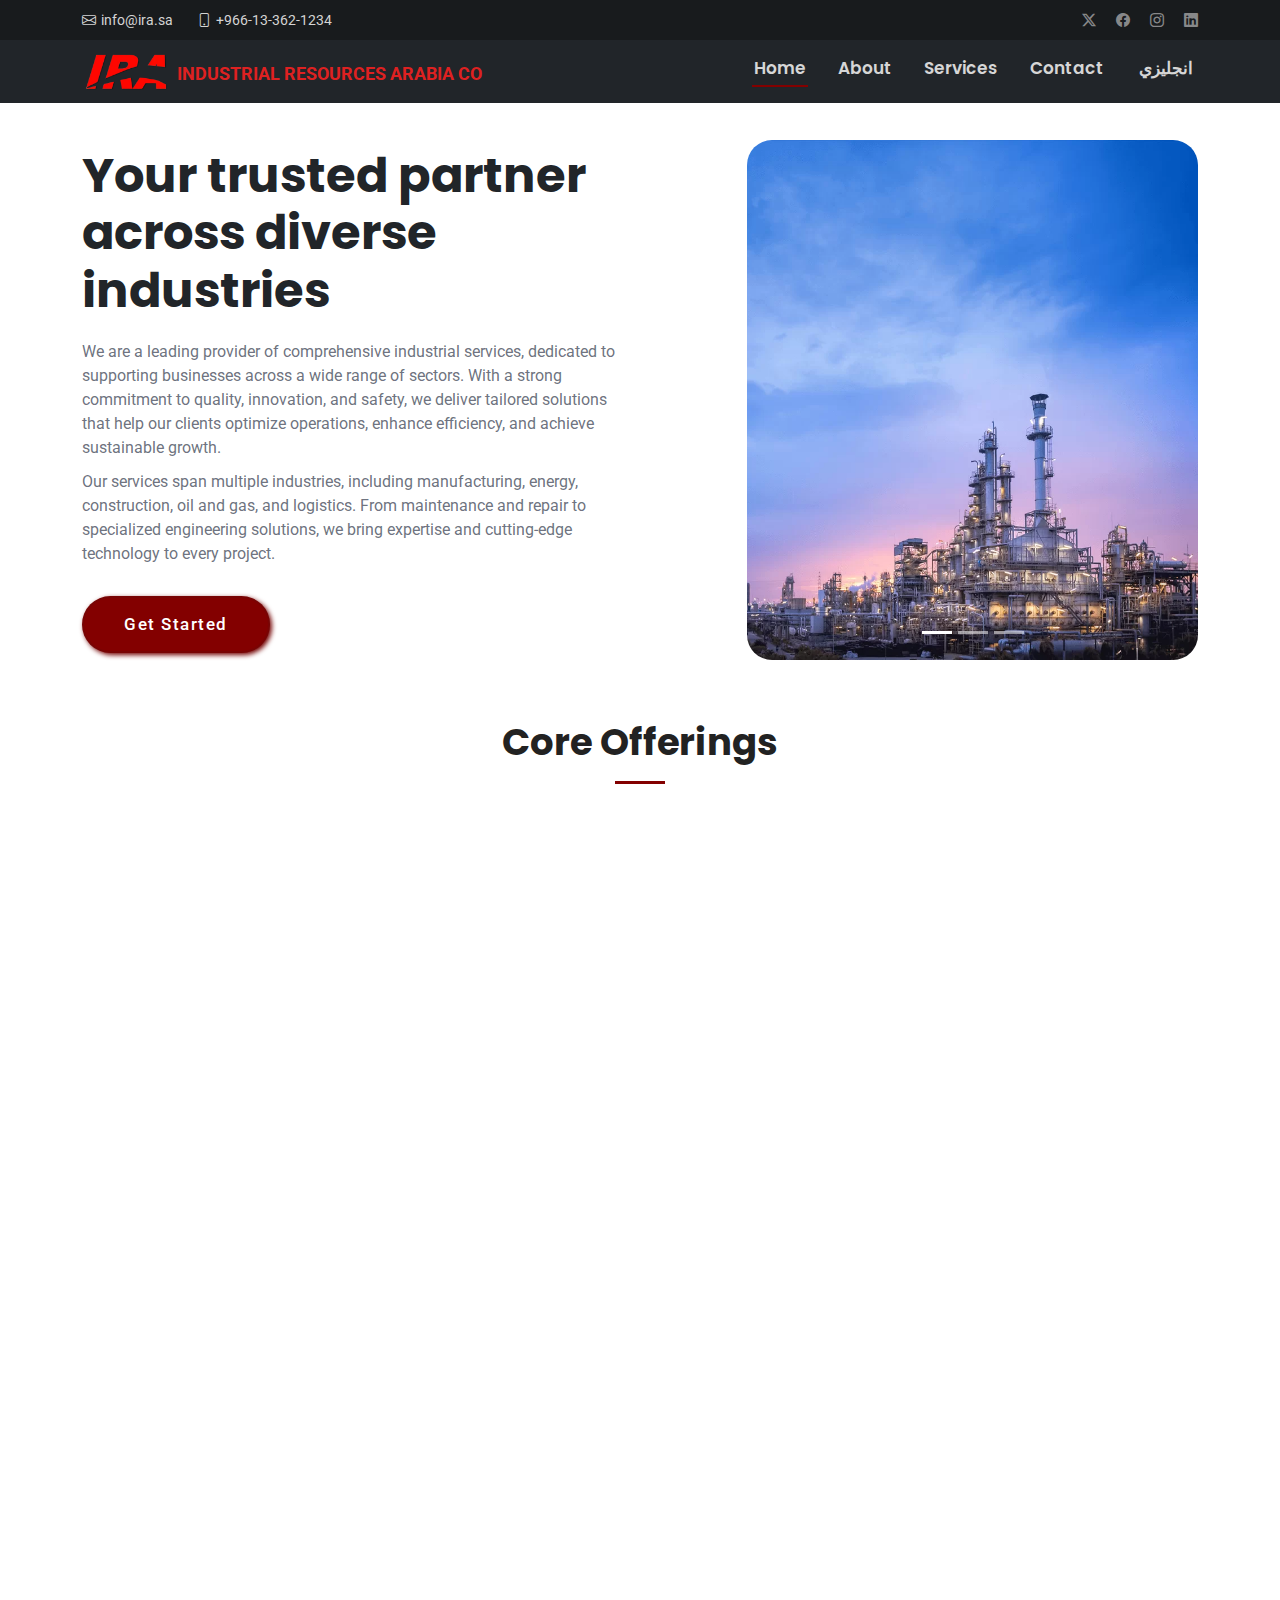
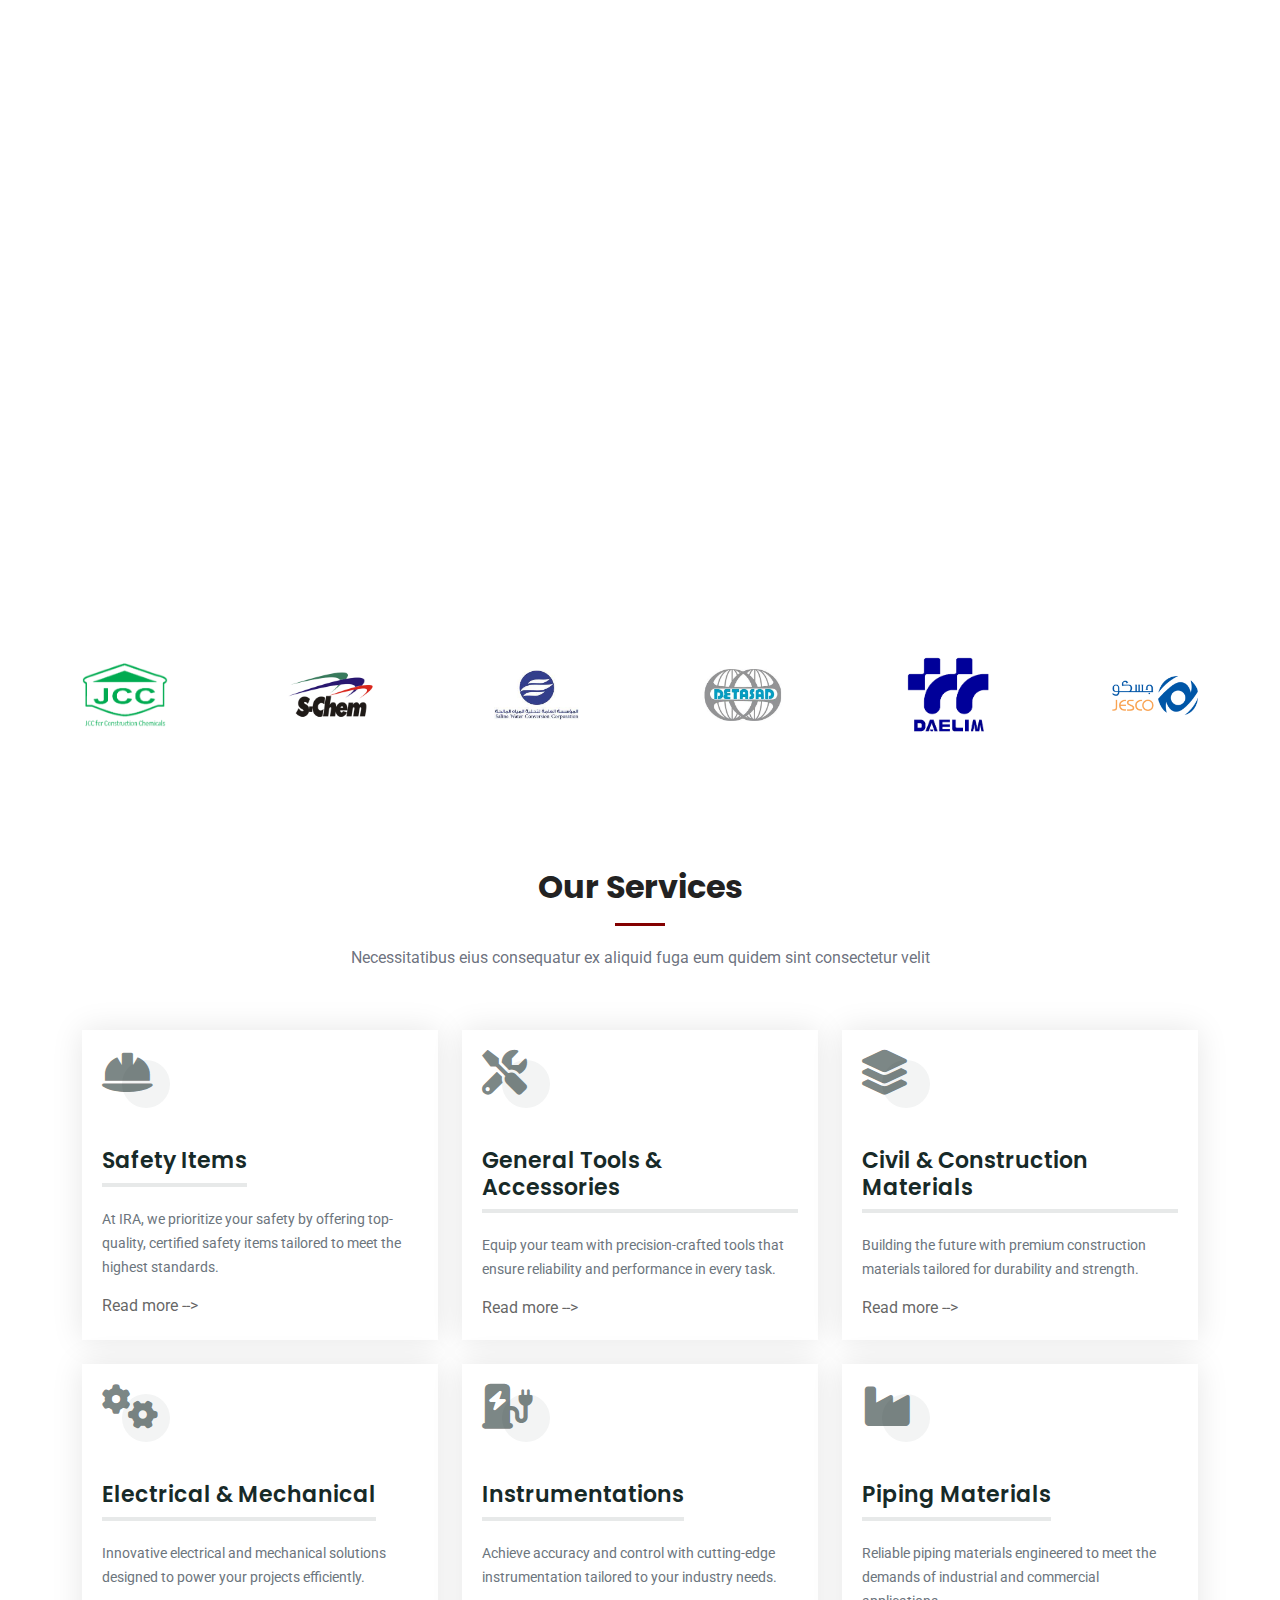
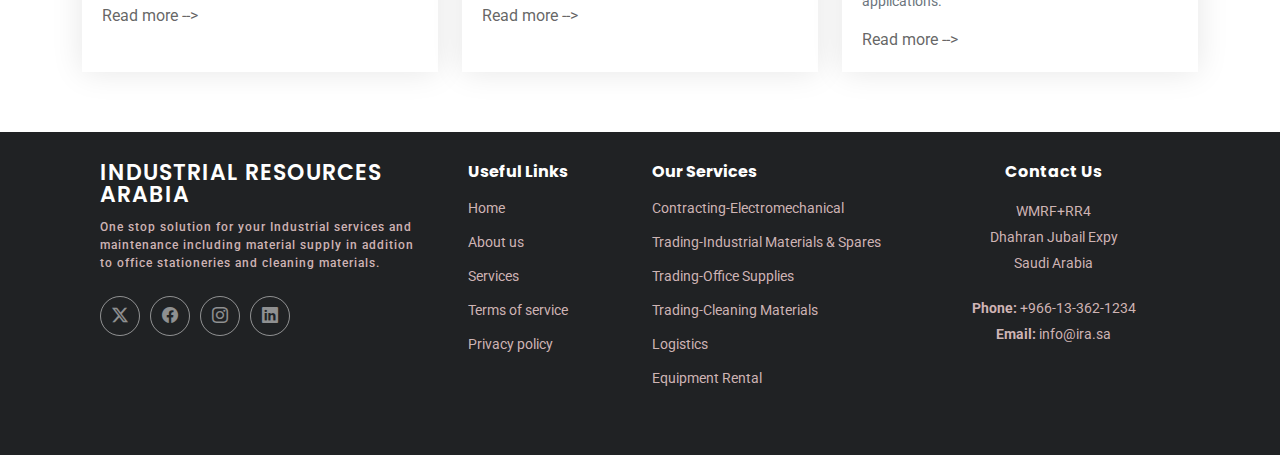
<file: index.html>
<!DOCTYPE html>
<html lang="en">

<head>
  <meta charset="utf-8">
  <meta content="width=device-width, initial-scale=1.0" name="viewport">
  <title data-key="full_name">INDUSTRIAL RESOURCES ARABIA</title>
  <meta name="description" content="">
  <meta name="keywords" content="">

  <!-- Favicons -->
  <link href="assets/img/logo-IRA.png" rel="icon">
  <link href="assets/img/apple-touch-icon.png" rel="apple-touch-icon">

  <!-- Fonts -->
  <link href="https://fonts.googleapis.com" rel="preconnect">
  <link href="https://fonts.gstatic.com" rel="preconnect" crossorigin>
  <link
    href="https://fonts.googleapis.com/css2?family=Roboto:ital,wght@0,100;0,300;0,400;0,500;0,700;0,900;1,100;1,300;1,400;1,500;1,700;1,900&family=Montserrat:ital,wght@0,100;0,200;0,300;0,400;0,500;0,600;0,700;0,800;0,900;1,100;1,200;1,300;1,400;1,500;1,600;1,700;1,800;1,900&family=Poppins:ital,wght@0,100;0,200;0,300;0,400;0,500;0,600;0,700;0,800;0,900;1,100;1,200;1,300;1,400;1,500;1,600;1,700;1,800;1,900&display=swap"
    rel="stylesheet">

  <link rel="stylesheet" href="https://cdnjs.cloudflare.com/ajax/libs/font-awesome/6.0.0-beta3/css/all.min.css">
  <!-- Vendor CSS Files -->
  <link href="assets/vendor/bootstrap/css/bootstrap.min.css" rel="stylesheet">
  <link href="assets/vendor/bootstrap-icons/bootstrap-icons.css" rel="stylesheet">
  <link href="assets/vendor/aos/aos.css" rel="stylesheet">
  <link href="assets/vendor/glightbox/css/glightbox.min.css" rel="stylesheet">
  <link href="assets/vendor/swiper/swiper-bundle.min.css" rel="stylesheet">

  <!-- Main CSS File -->
  <link href="assets/css/main.css" rel="stylesheet">
  <link href="assets/css/style.css" rel="stylesheet">
</head>

<body class="index-page">

  <header id="header" class="header fixed-top">

    <div class="topbar d-flex align-items-center">
      <div class="container d-flex justify-content-center justify-content-md-between">
        <div class="contact-info d-flex align-items-center">
          <i class="bi bi-envelope d-flex align-items-center">
            <a href="mailto:info@ira.sa" style="text-decoration: none; color: inherit;">
              info@ira.sa
            </a>
          </i>
          <i class="bi bi-phone d-flex align-items-center ms-4"><span>+966-13-362-1234</span></i>
        </div>
        <div class="social-links d-none d-md-flex align-items-center">
          <a href="#" class="twitter"><i class="bi bi-twitter-x"></i></a>
          <a href="#" class="facebook"><i class="bi bi-facebook"></i></a>
          <a href="#" class="instagram"><i class="bi bi-instagram"></i></a>
          <a href="#" class="linkedin"><i class="bi bi-linkedin"></i></a>
        </div>
      </div>
    </div>
    <!-- End Top Bar -->

    <div class="branding d-flex align-items-cente">

      <div class="container position-relative d-flex align-items-center justify-content-between rotat"
        style="padding-bottom: 6px;">
        <a href="index.html" class="logo d-flex align-items-center rotat">
          <img src="assets/img/logo-IRA.png" alt="">
          <SPan data-key="full_name">
            INDUSTRIAL RESOURCES ARABIA CO. LTD
          </SPan>
        </a>

        <nav id="navmenu" class="navmenu">
          <ul class="rotat">
            <li><a href="#hero" class="active" data-key="Home">Home<br></a></li>
            <li><a href="about.html" data-key="about">About</a></li>
            <li><a href="service-details.html" data-key="Services">Services</a></li>
            <li><a href="contact.html" data-key="contact">Contact</a></li>
            <li class="nav-item">
              <select id="languageSelector" class="form-control">
                <option value="en" data-key="en">EN</option>
                <option value="ar" data-key="ar">AR</option>
              </select>
            </li>
          </ul>
          <i class="mobile-nav-toggle d-xl-none bi bi-list"></i>
        </nav>

      </div>

    </div>

  </header>

  <main class="main main-home">

    <!-- Hero Section -->

    <section id="hero" class="hero section accent-background">

      <div class="container position-relative" data-aos="fade-up" data-aos-delay="100">
        <div class="row gy-5 justify-content-between rotat">
          <div class="col-lg-6 order-1 order-lg-1 d-flex flex-column justify-content-center">
            <h2><span data-key="hero_text1"></span></h2>
            <p class="paragraph" style="margin-bottom: 10px;" data-key="hero_text2"></p>
            <p class="paragraph" data-key="hero_text3"></p>
            <div class="d-flex">
              <a href="service-details.html" class="btn-get-started" data-key="hero_bott"></a>
            </div>
          </div>
          <div class="col-lg-5 order-2 order-lg-2">
            <div id="carouselExampleIndicators" class="carousel slide" data-bs-ride="carousel">
              <div class="carousel-indicators">
                <button type="button" data-bs-target="#carouselExampleIndicators" data-bs-slide-to="0" class="active"
                  aria-current="true" aria-label="Slide 1"></button>
                <button type="button" data-bs-target="#carouselExampleIndicators" data-bs-slide-to="1"
                  aria-label="Slide 2"></button>
                <button type="button" data-bs-target="#carouselExampleIndicators" data-bs-slide-to="2"
                  aria-label="Slide 3"></button>
              </div>
              <div class="carousel-inner">
                <div class="carousel-item active">
                  <img src="assets/img/bg_hero_1.webp" height="520px" style="border-radius: 25px;" class="d-block w-100"
                    alt="...">
                </div>
                <div class="carousel-item">
                  <img src="assets/img/bg_hero_2.jpg" height="520px" style="border-radius: 25px;" class="d-block w-100"
                    alt="...">
                </div>
                <div class="carousel-item">
                  <img src="assets/img/bg_hero_3.jpg" height="520px" style="border-radius: 25px;" class="d-block w-100"
                    alt="...">
                </div>
              </div>
            </div>
          </div>
        </div>
      </div>

      <div class="icon-boxes position-relative" data-aos="fade-up" data-aos-delay="200">
        <div class="container position-relative section-title" style="margin-top: 60px; text-align: center;">
          <h2 style="font-size: 37px;" data-key="coreOfferings"><br></h2>
          <div class="row gy-4 mt-5" style="justify-content: center;">

            <div class="col-xl-3 col-md-6" style="margin: 0 10px;" data-aos="zoom-in">
              <div class="icon-box">
                <div class="counter">
                  <span class="num" data-key="coreOfferingsTitle1"></span>
                </div>
                <h4 class="title paragraph" data-key="coreOfferingsp1"></h4>
              </div>
            </div>

            <div class="col-xl-3 col-md-6" style="margin: 0 10px;" data-aos="zoom-in">
              <div class="icon-box">
                <div class="counter">
                  <span class="num" data-key="coreOfferingsTitle2"></span>
                </div>
                <h4 class="title paragraph" data-key="coreOfferingsp2"></h4>
              </div>
            </div>

            <div class="col-xl-3 col-md-6" style="margin: 0 10px;" data-aos="zoom-in">
              <div class="icon-box">
                <div class="counter">
                  <span class="num" data-key="coreOfferingsTitle3"></span>
                </div>
                <h4 class="title paragraph" data-key="coreOfferingsp3"></h4>
              </div>
            </div>

            <div class="col-xl-3 col-md-6" style="margin: 0 10px;" data-aos="zoom-in">
              <div class="icon-box">
                <div class="counter">
                  <span class="num" data-key="coreOfferingsTitle4"></span>
                </div>
                <h4 class="title paragraph" data-key="coreOfferingsp4"></h4>
              </div>
            </div>

            <div class="col-xl-3 col-md-6" style="margin: 0 10px;" data-aos="zoom-in">
              <div class="icon-box">
                <div class="counter">
                  <span class="num" data-key="coreOfferingsTitle5"></span>
                </div>
                <h4 class="title paragraph" data-key="coreOfferingsp5"></h4>
              </div>
            </div>

            <div class="col-xl-3 col-md-6" style="margin: 0 10px;" data-aos="zoom-in">
              <div class="icon-box">
                <div class="counter">
                  <span class="num" data-key="coreOfferingsTitle6"></span>
                </div>
                <h4 class="title paragraph" data-key="coreOfferingsp6"></h4>
              </div>
            </div>

          </div>
        </div>
      </div>

    </section>

    <!-- /Hero Section -->

    <!-- About Section -->

    <section id="about" class="about section">

      <div class="container section-title" data-aos="fade-up">
        <h2 data-key="about_us"><br></h2>
        <p class="paragraph" data-key="full_name">INDUSTRIAL RESOURCES ARABIA CO. LTD</p>
      </div>

      <div class="container about-text">

        <div class="row gy-4 about-text-div rotat">
          <div class="col-lg-6 about-text-div-first" data-aos="fade-up" data-aos-delay="100">
            <img src="assets/img/about-11.jpg" class="img-fluid rounded-4 mb-4" data-aos="zoom-in" alt="">
          </div>
          <div class="col-lg-6 about-text-div-two" data-aos="fade-up" data-aos-delay="250">
            <div class="content ps-0">
              <div class="order-2">
                <p class="paragraph" data-key="aboutText1"></p>
                <a href="about.html" data-key="read"></a>
              </div>
            </div>
          </div>
        </div>

      </div>

    </section>

    <!-- /About Section -->

    <!-- Clients Section -->

    <section id="clients" class="clients section">

      <div class="container">

        <div class="swiper init-swiper">
          <script type="application/json" class="swiper-config">
            {
              "loop": true,
              "speed": 600,
              "autoplay": {
                "delay": 1000
              },
              "slidesPerView": "auto",
              "pagination": {
                "el": ".swiper-pagination",
                "type": "bullets",
                "clickable": true
              },
              "breakpoints": {
                "320": {
                  "slidesPerView": 2,
                  "spaceBetween": 40
                },
                "480": {
                  "slidesPerView": 3,
                  "spaceBetween": 60
                },
                "640": {
                  "slidesPerView": 4,
                  "spaceBetween": 80
                },
                "992": {
                  "slidesPerView": 6,
                  "spaceBetween": 120
                }
              }
            }
          </script>
          <div class="container section-title" data-aos="fade-up">
            <h2 data-key="Clients"></h2>
          </div>
          <div class="swiper-wrapper align-items-center">
            <div class="swiper-slide"><img src="assets/img/client-1.png" class="img-fluid" alt=""></div>
            <div class="swiper-slide"><img src="assets/img/client-2.png" class="img-fluid" alt=""></div>
            <div class="swiper-slide"><img src="assets/img/client-3.jpg" class="img-fluid" alt=""></div>
            <div class="swiper-slide"><img src="assets/img/client-4.jfif" class="img-fluid" alt=""></div>
            <div class="swiper-slide"><img src="assets/img/client-5.png" class="img-fluid" alt=""></div>
            <div class="swiper-slide"><img src="assets/img/client-6.png" class="img-fluid" alt=""></div>
            <div class="swiper-slide"><img src="assets/img/client-7.jpg" class="img-fluid" alt=""></div>
            <div class="swiper-slide"><img src="assets/img/client-16.png" class="img-fluid" alt=""></div>
            <div class="swiper-slide"><img src="assets/img/client-17.jpg" class="img-fluid" alt=""></div>
            <div class="swiper-slide"><img src="assets/img/client-8.jfif" class="img-fluid" alt=""></div>
            <div class="swiper-slide"><img src="assets/img/client-9.png" class="img-fluid" alt=""></div>
            <div class="swiper-slide"><img src="assets/img/client-10.jfif" class="img-fluid" alt=""></div>
            <div class="swiper-slide"><img src="assets/img/client-11.webp" class="img-fluid" alt=""></div>
            <div class="swiper-slide"><img src="assets/img/client-12.jpg" class="img-fluid" alt=""></div>
            <div class="swiper-slide"><img src="assets/img/client-13.jpg" class="img-fluid" alt=""></div>
            <div class="swiper-slide"><img src="assets/img/client-14.webp" class="img-fluid" alt=""></div>
            <div class="swiper-slide"><img src="assets/img/client-15.png" class="img-fluid" alt=""></div>
          </div>
        </div>

      </div>

    </section>

    <!-- /Clients Section -->

    <!-- Services Section -->

    <section id="services" class="services section">


      <div class="container section-title">
        <h2 data-key="ourServices"></h2>
        <p class="paragraph" data-key="ourServicespp"></p>
      </div>

      <div class="container text_right">

        <div class="row gy-4">

          <div class="col-lg-4 col-md-6">
            <div class="service-item  position-relative">
              <div class="iconnn">
                <div class="icon ">
                  <i class="fa-solid fa-helmet-safety"></i>
                </div>
              </div>
              <h3 data-key="servicesTit1"></h3>
              <p class="paragraph" data-key="servicespp1"></p>
              <a href="firstService.html#safety-items" class="readmore stretched-link" data-key="read"><i
                  class="bi bi-arrow-right"></i></a>
            </div>
          </div>

          <div class="col-lg-4 col-md-6">
            <div class="service-item position-relative">
              <div class="iconnn">
                <div class="icon">
                  <i class="fa-solid fa-screwdriver-wrench"></i>
                </div>
              </div>
              <h3 data-key="servicesTit2"></h3>
              <p class="paragraph" data-key="servicespp2"></p>
              <a href="firstService.html" data-section="general-tools" class="readmore stretched-link"
                data-key="read"><i class="bi bi-arrow-right"></i></a>
            </div>
          </div>

          <div class="col-lg-4 col-md-6">
            <div class="service-item position-relative">
              <div class="iconnn">
                <div class="icon">
                  <i class="fa-solid fa-layer-group"></i>
                </div>
              </div>
              <h3 data-key="servicesTit3"></h3>
              <p class="paragraph" data-key="servicespp3"></p>
              <a href="firstService.html" class="readmore stretched-link" data-key="read"><i
                  class="bi bi-arrow-right"></i></a>
            </div>
          </div>

          <div class="col-lg-4 col-md-6">
            <div class="service-item position-relative">
              <div class="iconnn">
                <div class="icon">
                  <i class="fa-solid fa-gears"></i>
                </div>
              </div>
              <h3 data-key="servicesTit4"></h3>
              <p class="paragraph" data-key="servicespp4"></p>
              <a href="firstService.html" class="readmore stretched-link" data-key="read"><i
                  class="bi bi-arrow-right"></i></a>
            </div>
          </div>

          <div class="col-lg-4 col-md-6">
            <div class="service-item position-relative">
              <div class="iconnn">
                <div class="icon">
                  <i class="fa-solid fa-charging-station"></i>
                </div>
              </div>
              <h3 data-key="servicesTit5"></h3>
              <p class="paragraph" data-key="servicespp5"></p>
              <a href="firstService.html" class="readmore stretched-link" data-key="read"><i
                  class="bi bi-arrow-right"></i></a>
            </div>
          </div>

          <div class="col-lg-4 col-md-6">
            <div class="service-item position-relative">
              <div class="iconnn">
                <div class="icon">
                  <i class="fa-solid fa-industry"></i>
                </div>
              </div>
              <h3 data-key="servicesTit6"></h3>
              <p class="paragraph" data-key="servicespp6"></p>
              <a href="firstService.html" class="readmore stretched-link" data-key="read"><i
                  class="bi bi-arrow-right"></i></a>
            </div>
          </div>

        </div>

      </div>

    </section>

    <!-- /Services Section -->

  </main>

  <footer id="footer" class="footer accent-background">

    <div class="container footer-top">
      <div class="row gy-4 rotat">
        <div class="col-lg-4 col-md-12 footer-about text_right">
          <a href="index.html" class="logo d-flex align-items-center">
            <span class="sitename" data-key="footerTag1"></span>
          </a>
          <p data-key="footerText" class="footerText paragraphli"></p>
          <div class="social-links d-flex mt-4 ">
            <a href=""><i class="bi bi-twitter-x"></i></a>
            <a href=""><i class="bi bi-facebook"></i></a>
            <a href=""><i class="bi bi-instagram"></i></a>
            <a href=""><i class="bi bi-linkedin"></i></a>
          </div>
        </div>

        <div class="col-lg-2 col-5 footer-links text_center">
          <h4 data-key="footerTag2"></h4>
          <ul class="text_center">
            <li><a href="index.html" data-key="usefulLinks1"></a></li>
            <li><a href="about.html" data-key="usefulLinks2"></a></li>
            <li><a href="service-details.html" data-key="usefulLinks3"></a></li>
            <li><a href="firstService.html" data-key="usefulLinks4"></a></li>
            <li><a href="firstService.html" data-key="usefulLinks5"></a></li>
          </ul>
        </div>

        <div class="col-lg-3 col-7 footer-links text_center">
          <h4 data-key="footerTag3"></h4>
          <ul>
            <li><a href="firstService.html" data-key="ourServicesFooter1"></a></li>
            <li><a href="firstService.html" data-key="ourServicesFooter2"></a></li>
            <li><a href="firstService.html" data-key="ourServicesFooter3"></a></li>
            <li><a href="firstService.html" data-key="ourServicesFooter4"></a></li>
            <li><a href="firstService.html" data-key="ourServicesFooter5"></a></li>
            <li><a href="firstService.html" data-key="ourServicesFooter6"></a></li>
          </ul>
        </div>

        <div class="col-lg-3 col-md-12 footer-contact text-center text_center">
          <h4 data-key="footerTag4"></h4>
          <p>WMRF+RR4</p>
          <p data-key="contactFooter1"></p>
          <p data-key="contactFooter2"></p>
          <p class="mt-4"><strong data-key="contactFooter3"></strong> <span>+966-13-362-1234</span></p>
          <p><strong data-key="contactFooter4"></strong> <span>info@ira.sa</span></p>
        </div>

      </div>
    </div>

  </footer>

  <!-- Scroll Top -->
  <a href="#" id="scroll-top" class="scroll-top d-flex align-items-center justify-content-center"><i
      class="bi bi-arrow-up-short"></i></a>

  <!-- Preloader -->
  <div id="preloader"></div>

  <!-- Vendor JS Files -->
  <script src="assets/vendor/bootstrap/js/bootstrap.bundle.min.js"></script>
  <script src="assets/vendor/php-email-form/validate.js"></script>
  <script src="assets/vendor/aos/aos.js"></script>
  <script src="assets/vendor/glightbox/js/glightbox.min.js"></script>
  <script src="assets/vendor/swiper/swiper-bundle.min.js"></script>
  <script src="assets/vendor/purecounter/purecounter_vanilla.js"></script>
  <script src="assets/vendor/imagesloaded/imagesloaded.pkgd.min.js"></script>
  <script src="assets/vendor/isotope-layout/isotope.pkgd.min.js"></script>

  <!-- Main JS File -->
  <script src="assets/js/main.js"></script>

</body>

</html>
</file>
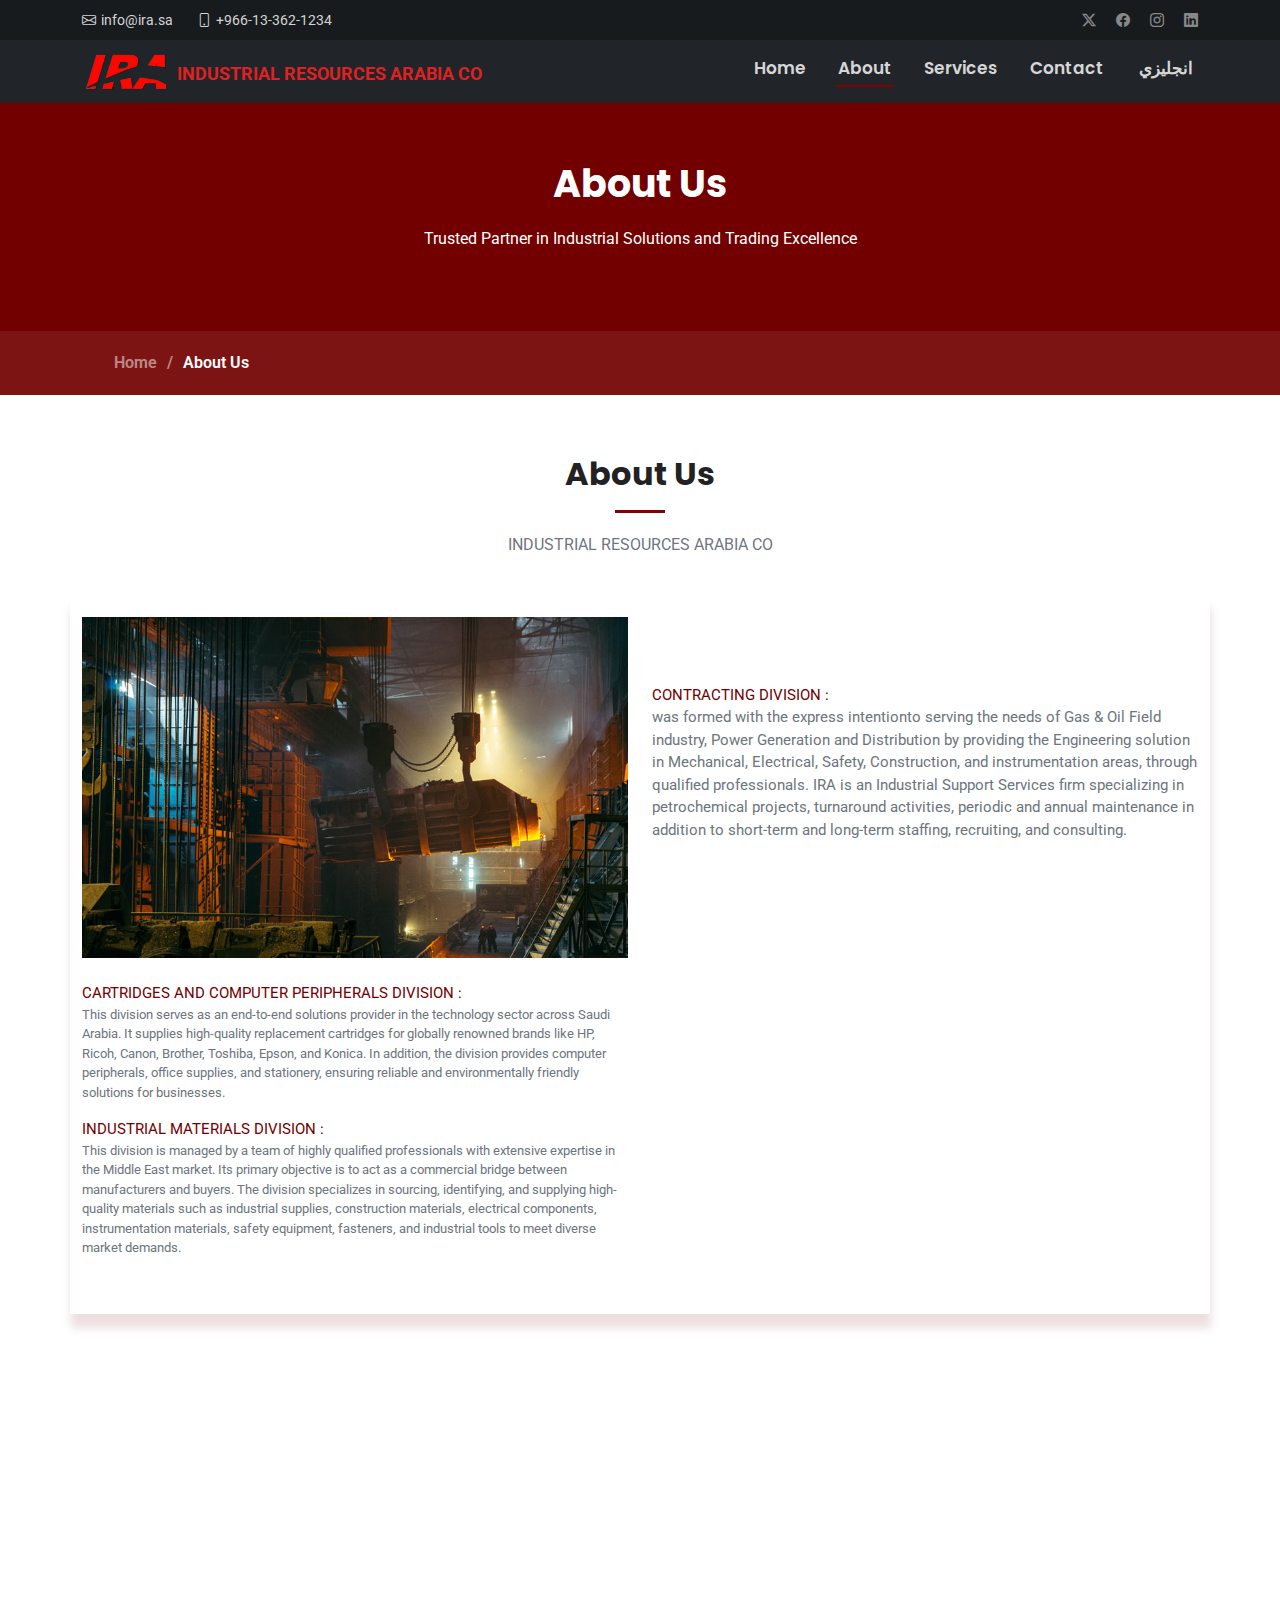
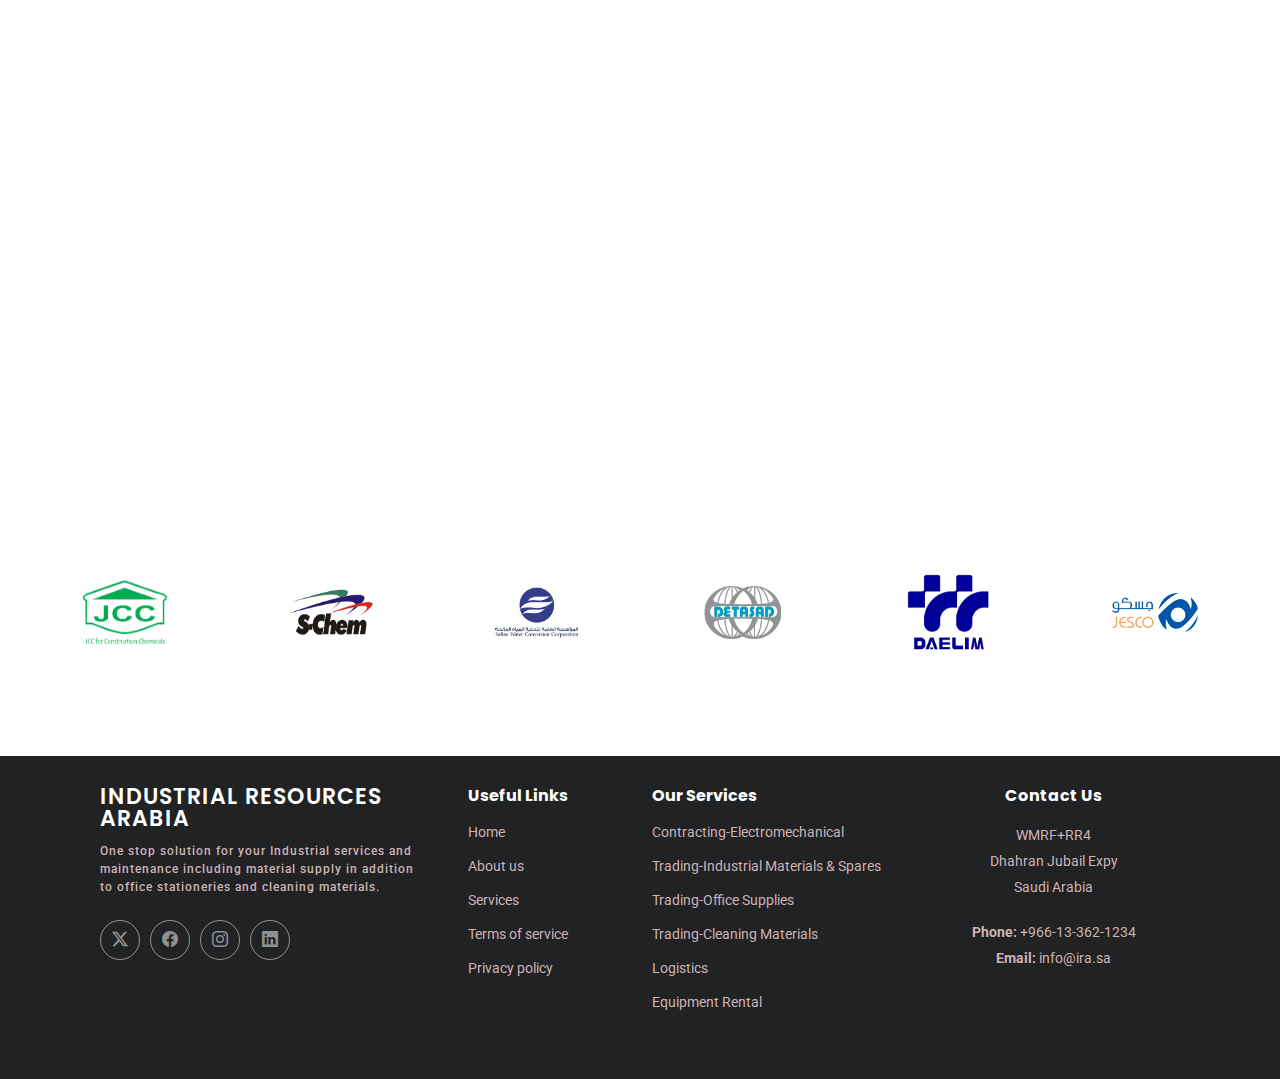
<file: about.html>
<!DOCTYPE html>
<html lang="en">

<head>
    <meta charset="utf-8">
    <meta content="width=device-width, initial-scale=1.0" name="viewport">
    <title data-key="full_name">INDUSTRIAL RESOURCES ARABIA</title>
    <meta name="description" content="">
    <meta name="keywords" content="">

    <!-- Favicons -->
    <link href="assets/img/logo-IRA.png" rel="icon">
    <link href="assets/img/apple-touch-icon.png" rel="apple-touch-icon">

    <!-- Fonts -->
    <link href="https://fonts.googleapis.com" rel="preconnect">
    <link href="https://fonts.gstatic.com" rel="preconnect" crossorigin>
    <link
        href="https://fonts.googleapis.com/css2?family=Roboto:ital,wght@0,100;0,300;0,400;0,500;0,700;0,900;1,100;1,300;1,400;1,500;1,700;1,900&family=Montserrat:ital,wght@0,100;0,200;0,300;0,400;0,500;0,600;0,700;0,800;0,900;1,100;1,200;1,300;1,400;1,500;1,600;1,700;1,800;1,900&family=Poppins:ital,wght@0,100;0,200;0,300;0,400;0,500;0,600;0,700;0,800;0,900;1,100;1,200;1,300;1,400;1,500;1,600;1,700;1,800;1,900&display=swap"
        rel="stylesheet">

    <link rel="stylesheet" href="https://cdnjs.cloudflare.com/ajax/libs/font-awesome/6.0.0-beta3/css/all.min.css">
    <!-- Vendor CSS Files -->
    <link href="assets/vendor/bootstrap/css/bootstrap.min.css" rel="stylesheet">
    <link href="assets/vendor/bootstrap-icons/bootstrap-icons.css" rel="stylesheet">
    <link href="assets/vendor/aos/aos.css" rel="stylesheet">
    <link href="assets/vendor/glightbox/css/glightbox.min.css" rel="stylesheet">
    <link href="assets/vendor/swiper/swiper-bundle.min.css" rel="stylesheet">

    <!-- Main CSS File -->
    <link href="assets/css/main.css" rel="stylesheet">
    <link href="assets/css/style.css" rel="stylesheet">
</head>

<body class="index-page">

    <header id="header" class="header fixed-top">

        <div class="topbar d-flex align-items-center">
            <div class="container d-flex justify-content-center justify-content-md-between">
                <div class="contact-info d-flex align-items-center">
                    <i class="bi bi-envelope d-flex align-items-center">
                        <a href="mailto:info@ira.sa" style="text-decoration: none; color: inherit;">
                            info@ira.sa
                        </a>
                    </i>
                    <i class="bi bi-phone d-flex align-items-center ms-4"><span>+966-13-362-1234</span></i>
                </div>
                <div class="social-links d-none d-md-flex align-items-center">
                    <a href="#" class="twitter"><i class="bi bi-twitter-x"></i></a>
                    <a href="#" class="facebook"><i class="bi bi-facebook"></i></a>
                    <a href="#" class="instagram"><i class="bi bi-instagram"></i></a>
                    <a href="#" class="linkedin"><i class="bi bi-linkedin"></i></a>
                </div>
            </div>
        </div>
        <!-- End Top Bar -->

        <div class="branding d-flex align-items-cente">

            <div class="container position-relative d-flex align-items-center justify-content-between rotat"
                style="padding-bottom: 6px;">
                <a href="index.html" class="logo d-flex align-items-center rotat">
                    <img src="assets/img/logo-IRA.png" alt="">
                    <SPan data-key="full_name">
                        INDUSTRIAL RESOURCES ARABIA CO. LTD
                    </SPan>
                </a>

                <nav id="navmenu" class="navmenu">
                    <ul class="rotat">
                        <li><a href="index.html" data-key="Home">Home<br></a></li>
                        <li><a href="about.html" class="active" data-key="about">About</a></li>
                        <li><a href="service-details.html" data-key="Services">Services</a></li>
                        <li><a href="contact.html" data-key="contact">Contact</a></li>
                        <li class="nav-item">
                            <select id="languageSelector" class="form-control">
                                <option value="en" data-key="en">EN</option>
                                <option value="ar" data-key="ar">AR</option>
                            </select>
                        </li>
                    </ul>
                    <i class="mobile-nav-toggle d-xl-none bi bi-list"></i>
                </nav>

            </div>

        </div>

    </header>

    <main class="main main-about">

        <!-- Page Title -->
        <div class="page-title">
            <div class="heading">
                <div class="container">
                    <div class="row d-flex justify-content-center text-center">
                        <div class="col-lg-8">
                            <h1 data-key="about_us"></h1>
                            <p class="mb-0 paragraph" data-key="hero_about_text"></p>
                        </div>
                    </div>
                </div>
            </div>
            <nav class="breadcrumbs">
                <div class="container">
                    <ol class="rotat">
                        <li><a href="index.html" data-key="Home"></a></li>
                        <li class="current" data-key="about_us"></li>
                    </ol>
                </div>
            </nav>
        </div>
        <!-- End Page Title -->

        <!-- About Section -->

        <section id="about" class="about section">

            <div class="container section-title" data-aos="fade-up">
                <h2 data-key="about_us"><br></h2>
                <p class="paragraph" data-key="full_name"></p>
            </div>

            <div class="container about-text text_right">

                <div class="row gy-4" style="align-items: center;">
                    <div class="col-lg-6" data-aos="fade-up" data-aos-delay="100">
                        <img src="assets/img/about-11.jpg" class="img-fluid rounded-4 mb-4" data-aos="zoom-in" alt="">
                        <p style="margin: 0;">
                            <b class="paragraphlinav" data-key="aboutTit1"></b>
                        <p class="paragraph" data-key="aboutText2"></p>
                        </p>
                        <p style="margin: 0;">
                            <b class="paragraphlinav" data-key="aboutTit2"></b>
                        <p class="paragraph" data-key="aboutText3"></p>
                        </p>
                    </div>
                    <div class="col-lg-6" data-aos="fade-up" data-aos-delay="250">
                        <div class="content ps-0">
                            <div class="order-2">
                                <p style="margin: 0;">
                                    <b class="paragraphlinav" data-key="aboutTit3"></b>
                                <p class="paragraph" data-key="aboutText4"></p>
                                </p>
                            </div>
                            <div class="position-relative mt-4 order-1">
                                <img src="assets/img/about-22.jpg" class="img-fluid rounded-4" data-aos="zoom-in"
                                    alt="">
                            </div>
                        </div>
                    </div>
                </div>

            </div>

        </section>

        <!-- /About Section -->

        <!-- about-Vision Section -->

        <section class="about about-Vision section">

            <div class="container section-title" data-aos="fade-up">
                <h2 data-key="visionMission">
                    Vision & Mission
                </h2>
            </div>

            <div class="container about-text text_right">

                <div class="row gy-4 div-row">
                    <div class="col-lg-6 div-row-first" data-aos="fade-up" data-aos-delay="100">
                        <img src="assets/img/Vision&Mission.jpg" class="img-fluid rounded-4 mb-4" data-aos="zoom-in"
                            alt="">
                    </div>
                    <div class="col-lg-6" data-aos="fade-up" data-aos-delay="250">
                        <div class="content ps-0">
                            <div class="order-2">
                                <p style="margin: 0;"><b class="paragraphlinav" data-key="vision"></b></p>
                                <p class="paragraph" data-key="visionText"></p></p>
                                <p style="margin: 0;"><b class="paragraphlinav" data-key="mission"></b></p>
                                <p class="paragraph" data-key="missionText"></p></p>
                                <p style="margin: 0;"><b class="paragraphlinav" data-key="safety"></b></p>
                                <p class="paragraph" data-key="safetyText"></p>
                                </p>
                            </div>
                        </div>
                    </div>
                </div>

            </div>

        </section>

        <!-- /about-Vision Section -->

        <!-- Clients Section -->

        <section id="clients" class="clients section">

            <div class="container">

                <div class="swiper init-swiper">
                    <script type="application/json" class="swiper-config">
                    {
                        "loop": true,
                        "speed": 600,
                        "autoplay": {
                        "delay": 1000
                        },
                        "slidesPerView": "auto",
                        "pagination": {
                        "el": ".swiper-pagination",
                        "type": "bullets",
                        "clickable": true
                        },
                        "breakpoints": {
                        "320": {
                            "slidesPerView": 2,
                            "spaceBetween": 40
                        },
                        "480": {
                            "slidesPerView": 3,
                            "spaceBetween": 60
                        },
                        "640": {
                            "slidesPerView": 4,
                            "spaceBetween": 80
                        },
                        "992": {
                            "slidesPerView": 6,
                            "spaceBetween": 120
                        }
                        }
                    }
                    </script>
                    <div class="container section-title" data-aos="fade-up">
                        <h2 data-key="Clients"></h2>
                    </div>
                    <div class="swiper-wrapper align-items-center">
                        <div class="swiper-slide"><img src="assets/img/client-1.png" class="img-fluid" alt=""></div>
                        <div class="swiper-slide"><img src="assets/img/client-2.png" class="img-fluid" alt=""></div>
                        <div class="swiper-slide"><img src="assets/img/client-3.jpg" class="img-fluid" alt=""></div>
                        <div class="swiper-slide"><img src="assets/img/client-4.jfif" class="img-fluid" alt=""></div>
                        <div class="swiper-slide"><img src="assets/img/client-5.png" class="img-fluid" alt=""></div>
                        <div class="swiper-slide"><img src="assets/img/client-6.png" class="img-fluid" alt=""></div>
                        <div class="swiper-slide"><img src="assets/img/client-7.jpg" class="img-fluid" alt=""></div>
                        <div class="swiper-slide"><img src="assets/img/client-16.png" class="img-fluid" alt=""></div>
                        <div class="swiper-slide"><img src="assets/img/client-17.jpg" class="img-fluid" alt=""></div>
                        <div class="swiper-slide"><img src="assets/img/client-8.jfif" class="img-fluid" alt=""></div>
                        <div class="swiper-slide"><img src="assets/img/client-9.png" class="img-fluid" alt=""></div>
                        <div class="swiper-slide"><img src="assets/img/client-10.jfif" class="img-fluid" alt=""></div>
                        <div class="swiper-slide"><img src="assets/img/client-11.webp" class="img-fluid" alt=""></div>
                        <div class="swiper-slide"><img src="assets/img/client-12.jpg" class="img-fluid" alt=""></div>
                        <div class="swiper-slide"><img src="assets/img/client-13.jpg" class="img-fluid" alt=""></div>
                        <div class="swiper-slide"><img src="assets/img/client-14.webp" class="img-fluid" alt=""></div>
                        <div class="swiper-slide"><img src="assets/img/client-15.png" class="img-fluid" alt=""></div>
                    </div>
                </div>

            </div>

        </section>

        <!-- /Clients Section -->

    </main>

    <footer id="footer" class="footer accent-background">

        <div class="container footer-top">
            <div class="row gy-4 rotat">
                <div class="col-lg-4 col-md-12 footer-about text_right">
                    <a href="index.html" class="logo d-flex align-items-center">
                        <span class="sitename" data-key="footerTag1"></span>
                    </a>
                    <p data-key="footerText" class="footerText paragraphli"></p>
                    <div class="social-links d-flex mt-4 ">
                        <a href=""><i class="bi bi-twitter-x"></i></a>
                        <a href=""><i class="bi bi-facebook"></i></a>
                        <a href=""><i class="bi bi-instagram"></i></a>
                        <a href=""><i class="bi bi-linkedin"></i></a>
                    </div>
                </div>

                <div class="col-lg-2 col-5 footer-links text_center">
                    <h4 data-key="footerTag2"></h4>
                    <ul class="text_center">
                        <li><a href="index.html" data-key="usefulLinks1"></a></li>
                        <li><a href="about.html" data-key="usefulLinks2"></a></li>
                        <li><a href="service-details.html" data-key="usefulLinks3"></a></li>
                        <li><a href="firstService.html" data-key="usefulLinks4"></a></li>
                        <li><a href="firstService.html" data-key="usefulLinks5"></a></li>
                    </ul>
                </div>

                <div class="col-lg-3 col-7 footer-links text_center">
                    <h4 data-key="footerTag3"></h4>
                    <ul>
                        <li><a href="firstService.html" data-key="ourServicesFooter1"></a></li>
                        <li><a href="firstService.html" data-key="ourServicesFooter2"></a></li>
                        <li><a href="firstService.html" data-key="ourServicesFooter3"></a></li>
                        <li><a href="firstService.html" data-key="ourServicesFooter4"></a></li>
                        <li><a href="firstService.html" data-key="ourServicesFooter5"></a></li>
                        <li><a href="firstService.html" data-key="ourServicesFooter6"></a></li>
                    </ul>
                </div>

                <div class="col-lg-3 col-md-12 footer-contact text-center text_center">
                    <h4 data-key="footerTag4"></h4>
                    <p>WMRF+RR4</p>
                    <p data-key="contactFooter1"></p>
                    <p data-key="contactFooter2"></p>
                    <p class="mt-4"><strong data-key="contactFooter3"></strong> <span>+966-13-362-1234</span></p>
                    <p><strong data-key="contactFooter4"></strong> <span>info@ira.sa</span></p>
                </div>

            </div>
        </div>

    </footer>

    <!-- Scroll Top -->
    <a href="#" id="scroll-top" class="scroll-top d-flex align-items-center justify-content-center"><i
            class="bi bi-arrow-up-short"></i></a>

    <!-- Preloader -->
    <div id="preloader"></div>

    <!-- Vendor JS Files -->
    <script src="assets/vendor/bootstrap/js/bootstrap.bundle.min.js"></script>
    <script src="assets/vendor/php-email-form/validate.js"></script>
    <script src="assets/vendor/aos/aos.js"></script>
    <script src="assets/vendor/glightbox/js/glightbox.min.js"></script>
    <script src="assets/vendor/swiper/swiper-bundle.min.js"></script>
    <script src="assets/vendor/purecounter/purecounter_vanilla.js"></script>
    <script src="assets/vendor/imagesloaded/imagesloaded.pkgd.min.js"></script>
    <script src="assets/vendor/isotope-layout/isotope.pkgd.min.js"></script>

    <!-- Main JS File -->
    <script src="assets/js/main.js"></script>


</body>

</html>
</file>
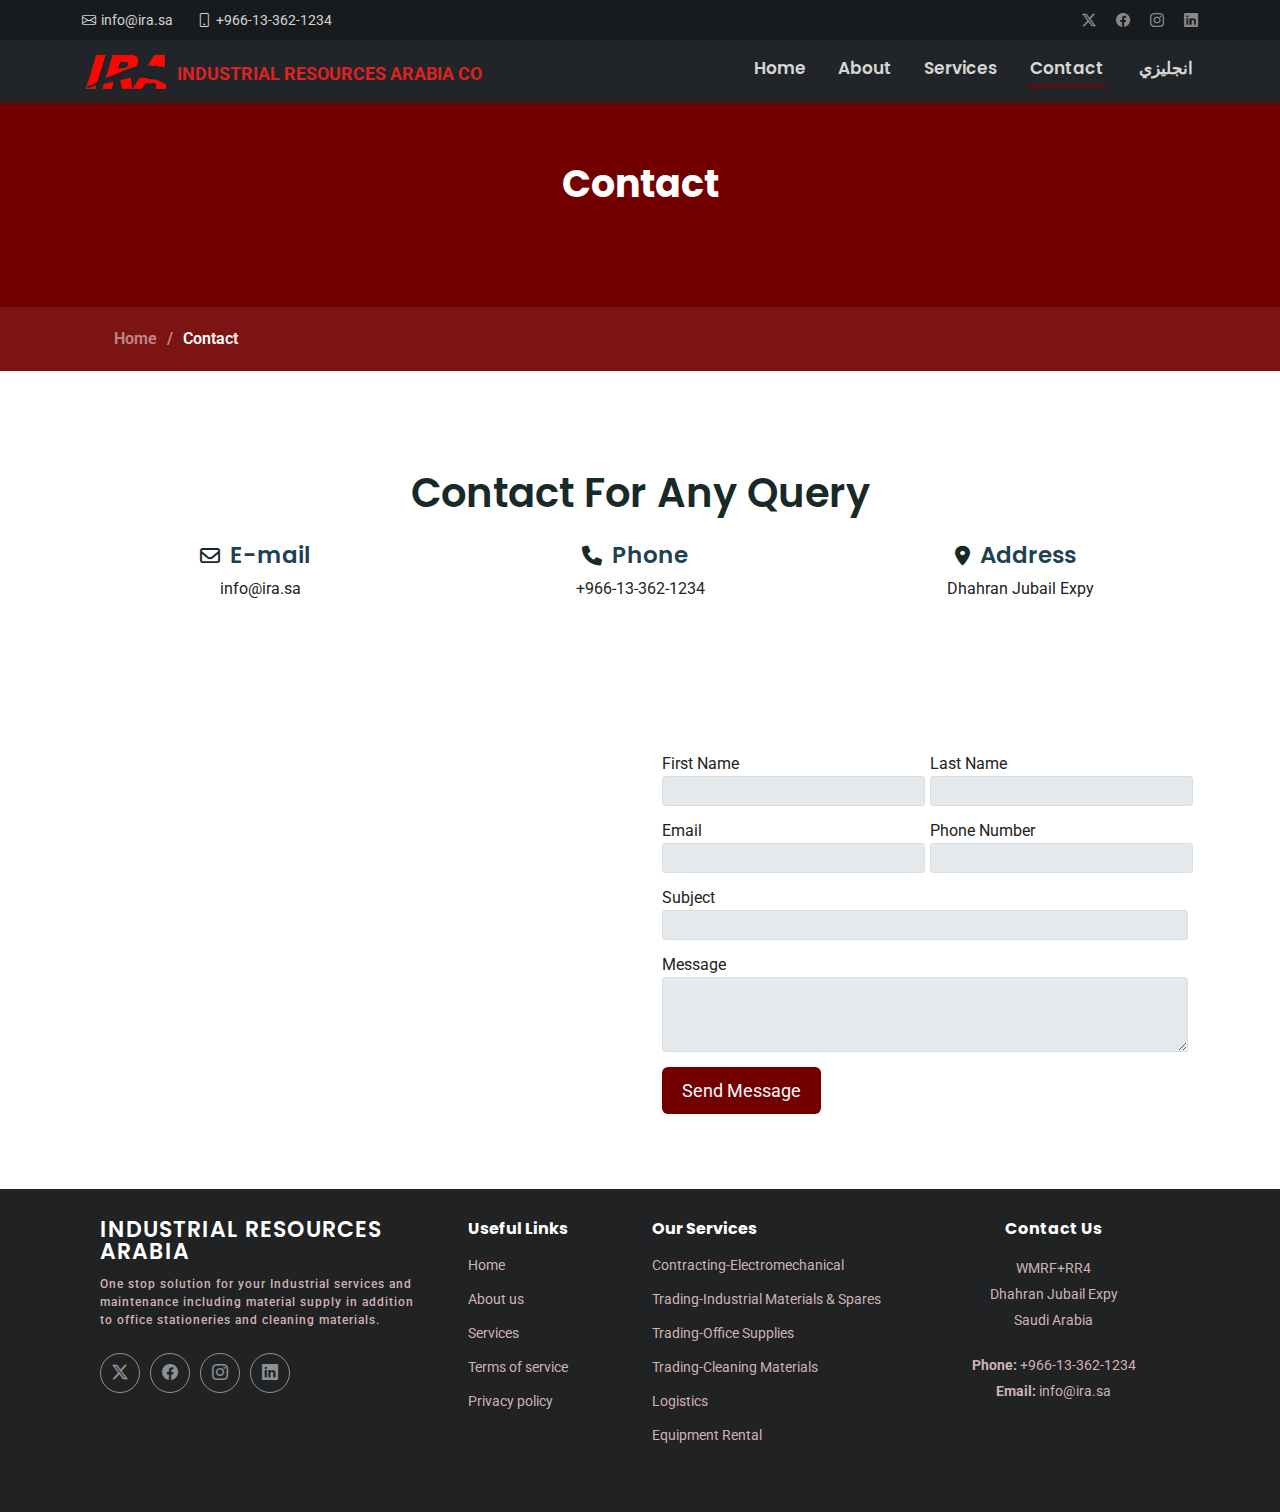
<file: contact.html>
<!DOCTYPE html>
<html lang="en">

<head>
    <meta charset="utf-8">
    <meta content="width=device-width, initial-scale=1.0" name="viewport">
    <title>INDUSTRIAL RESOURCES ARABIA</title>
    <meta name="description" content="">
    <meta name="keywords" content="">

    <!-- Favicons -->
    <link href="assets/img/logo-IRA.png" rel="icon">
    <link href="assets/img/apple-touch-icon.png" rel="apple-touch-icon">

    <!-- Fonts -->
    <link href="https://fonts.googleapis.com" rel="preconnect">
    <link href="https://fonts.gstatic.com" rel="preconnect" crossorigin>
    <link
        href="https://fonts.googleapis.com/css2?family=Roboto:ital,wght@0,100;0,300;0,400;0,500;0,700;0,900;1,100;1,300;1,400;1,500;1,700;1,900&family=Montserrat:ital,wght@0,100;0,200;0,300;0,400;0,500;0,600;0,700;0,800;0,900;1,100;1,200;1,300;1,400;1,500;1,600;1,700;1,800;1,900&family=Poppins:ital,wght@0,100;0,200;0,300;0,400;0,500;0,600;0,700;0,800;0,900;1,100;1,200;1,300;1,400;1,500;1,600;1,700;1,800;1,900&display=swap"
        rel="stylesheet">

    <link rel="stylesheet" href="https://cdnjs.cloudflare.com/ajax/libs/font-awesome/6.0.0-beta3/css/all.min.css">
    <!-- Vendor CSS Files -->
    <link href="assets/vendor/bootstrap/css/bootstrap.min.css" rel="stylesheet">
    <link href="assets/vendor/bootstrap-icons/bootstrap-icons.css" rel="stylesheet">
    <link href="assets/vendor/aos/aos.css" rel="stylesheet">
    <link href="assets/vendor/glightbox/css/glightbox.min.css" rel="stylesheet">
    <link href="assets/vendor/swiper/swiper-bundle.min.css" rel="stylesheet">

    <!-- Main CSS File -->
    <link href="assets/css/main.css" rel="stylesheet">
    <link href="assets/css/style.css" rel="stylesheet">
</head>

<body class="index-page">

    <header id="header" class="header fixed-top">

        <div class="topbar d-flex align-items-center">
            <div class="container d-flex justify-content-center justify-content-md-between">
                <div class="contact-info d-flex align-items-center">
                    <i class="bi bi-envelope d-flex align-items-center">
                        <a href="mailto:info@ira.sa" style="text-decoration: none; color: inherit;">
                            info@ira.sa
                        </a>
                    </i>
                    <i class="bi bi-phone d-flex align-items-center ms-4"><span>+966-13-362-1234</span></i>
                </div>
                <div class="social-links d-none d-md-flex align-items-center">
                    <a href="#" class="twitter"><i class="bi bi-twitter-x"></i></a>
                    <a href="#" class="facebook"><i class="bi bi-facebook"></i></a>
                    <a href="#" class="instagram"><i class="bi bi-instagram"></i></a>
                    <a href="#" class="linkedin"><i class="bi bi-linkedin"></i></a>
                </div>
            </div>
        </div>
        <!-- End Top Bar -->

        <div class="branding d-flex align-items-cente">

            <div class="container position-relative d-flex align-items-center justify-content-between rotat"
                style="padding-bottom: 6px;">
                <a href="index.html" class="logo d-flex align-items-center rotat">
                    <img src="assets/img/logo-IRA.png" alt="">
                    <SPan data-key="full_name">
                        INDUSTRIAL RESOURCES ARABIA CO. LTD
                    </SPan>
                </a>

                <nav id="navmenu" class="navmenu">
                    <ul class="rotat">
                        <li><a href="index.html" data-key="Home">Home<br></a></li>
                        <li><a href="about.html" data-key="about">About</a></li>
                        <li><a href="service-details.html" data-key="Services">Services</a></li>
                        <li><a href="contact.html" class="active" data-key="contact">Contact</a></li>
                        <li class="nav-item">
                            <select id="languageSelector" class="form-control">
                                <option value="en" data-key="en">EN</option>
                                <option value="ar" data-key="ar">AR</option>
                            </select>
                        </li>
                    </ul>
                    <i class="mobile-nav-toggle d-xl-none bi bi-list"></i>
                </nav>

            </div>

        </div>

    </header>

    <main class="main main-about">

        <!-- Page Title -->
        <div class="page-title">
            <div class="heading">
                <div class="container">
                    <div class="row d-flex justify-content-center text-center">
                        <div class="col-lg-8">
                            <h1 data-key="contact">Contact</h1>
                        </div>
                    </div>
                </div>
            </div>
            <nav class="breadcrumbs">
                <div class="container">
                    <ol class="rotat">
                        <li><a href="index.html" data-key="Home">Home</a></li>
                        <li class="current" data-key="contact">Contact</li>
                    </ol>
                </div>
            </nav>
        </div>
        <!-- End Page Title -->

        <!-- start addres Area -->
        <section class="contactdet">
            <div class="container-xxl py-5">
                <div class="container">
                    <div class="text-center text-center-div" data-aos="fade-up">
                        <h1 data-key="Query"></h1>
                    </div>
                    <div class="row g-4 addres-div">
                        <div class="col-12" data-aos="fade-up" style="transition-duration: 0.8s;">
                            <div class="row gy-4">
                                <div class="col-md-3 contact-div">
                                    <h5 class="section-title text-start rotat"><i class="fa-regular fa-envelope"></i><span class="h5" data-key="Email"></span></h5>
                                    <span>info@ira.sa</span>
                                </div>
                                <div class="col-md-3 contact-div">
                                    <h5 class="section-title text-start rotat"><i class="fa-solid fa-phone"></i><span class="h5" data-key="Phonee"></span></h5>
                                    <span>+966-13-362-1234</span>
                                </div>
                                <div class="col-md-3 contact-div">
                                    <h5 class="section-title text-start rotat"><i class="fa-solid fa-location-dot"></i><span class="h5" data-key="address"></span></h5>
                                    <span data-key="addressSp"></span>
                                </div>
                            </div>
                        </div>
                    </div>
                </div>
        </section>
        <!-- start addres Area -->

        <!-- start contact Area -->
        <section id="contactForms">
            <div class="forms">
                <div class="container">
                    <div class="row align-items-center">
                        <div class="col-lg-6  justify-content-center align-items-center d-flex relative left iframe"
                            style="padding: 20px;">
                            <iframe class="position-relative rounded w-100 h-100"
                                src="https://www.google.com/maps/embed?pb=!1m14!1m8!1m3!1d227634.27357205187!2d49.674578!3d26.942013!3m2!1i1024!2i768!4f13.1!3m3!1m2!1s0x3e35fa7b7e60f4c5%3A0xb5aaf366e8a39db8!2sDhahran%20Jubail%20Expy%20Saudi%20Arabia!5e0!3m2!1sen!2sus!4v1733504122028!5m2!1sen!2sus"
                                frameborder="0" style="min-height: 350px; border:0;" allowfullscreen=""
                                aria-hidden="false" tabindex="0"></iframe>
                        </div>
                        <div class="col-lg-6 contact-left right">
                            <div class="conactcontant">
                                <div id="Contact" class="content active">
                                    <div class="contact-form">
                                        <form id="contactFormContact" class="contactFormContact rotat" novalidate>
                                            <div class="form-row text_right">
                                                <div class="form-group col-md-6">
                                                    <label for="firstName" data-key="firstName"></label>
                                                    <input type="text" class="form-control" id="firstName"
                                                        name="firstName" required>
                                                    <div class="error-message" id="firstNameError" style="display:none;"
                                                        data-key="firstNameErr"></div>
                                                </div>
                                                <div class="form-group col-md-6">
                                                    <label for="lastName" data-key="LastName"></label>
                                                    <input type="text" class="form-control" id="lastName"
                                                        name="lastName" required>
                                                    <div class="error-message" id="lastNameError" style="display:none;"
                                                        data-key="LastNameErr"></div>
                                                </div>
                                            </div>
                                            <div class="form-row text_right">
                                                <div class="form-group col-md-6">
                                                    <label for="email" data-key="E_mail"></label>
                                                    <input type="email" class="form-control" id="email" name="email"
                                                        required>
                                                    <div class="error-message" id="emailError" data-key="emailError"
                                                        style="display:none;"></div>
                                                </div>
                                                <div class="form-group col-md-6">
                                                    <label for="phoneNumber" data-key="phoneNumber"></label>
                                                    <input type="text" class="form-control" id="phoneNumber"
                                                        name="phoneNumber" required>
                                                    <div class="error-message" id="phoneNumberError"
                                                        style="display:none;" data-key="phoneNumberError"></div>
                                                </div>
                                            </div>
                                            <div class="form-group text_right">
                                                <label for="subject" data-key="subject"></label>
                                                <input type="text" class="form-control" id="subject" name="subject"
                                                    required>
                                                <div class="error-message" id="subjectError" data-key="subjectError"
                                                    style="display:none;"></div>
                                            </div>
                                            <div class="form-group text_right">
                                                <label for="message" data-key="message"></label>
                                                <textarea class="form-control" id="message" name="message" rows="5"
                                                    required></textarea>
                                                <div class="error-message" id="messageError" data-key="messageError"
                                                    style="display:none;"></div>
                                            </div>
                                            <button type="submit" onclick="sendMail()" class="btn btn-primary btn-block"
                                                data-key="SendMessage">Send Message</button>
                                        </form>
                                    </div>
                                </div>
                            </div>
                        </div>
                    </div>
                </div>
            </div>
        </section>

        <!-- End contact Area -->

    </main>

    <footer id="footer" class="footer accent-background">

        <div class="container footer-top">
            <div class="row gy-4 rotat">
                <div class="col-lg-4 col-md-12 footer-about text_right">
                    <a href="index.html" class="logo d-flex align-items-center">
                        <span class="sitename" data-key="footerTag1"></span>
                    </a>
                    <p data-key="footerText" class="footerText paragraphli"></p>
                    <div class="social-links d-flex mt-4 ">
                        <a href=""><i class="bi bi-twitter-x"></i></a>
                        <a href=""><i class="bi bi-facebook"></i></a>
                        <a href=""><i class="bi bi-instagram"></i></a>
                        <a href=""><i class="bi bi-linkedin"></i></a>
                    </div>
                </div>

                <div class="col-lg-2 col-5 footer-links text_center">
                    <h4 data-key="footerTag2"></h4>
                    <ul class="text_center">
                        <li><a href="index.html" data-key="usefulLinks1"></a></li>
                        <li><a href="about.html" data-key="usefulLinks2"></a></li>
                        <li><a href="service-details.html" data-key="usefulLinks3"></a></li>
                        <li><a href="firstService.html" data-key="usefulLinks4"></a></li>
                        <li><a href="firstService.html" data-key="usefulLinks5"></a></li>
                    </ul>
                </div>

                <div class="col-lg-3 col-7 footer-links text_center">
                    <h4 data-key="footerTag3"></h4>
                    <ul>
                        <li><a href="firstService.html" data-key="ourServicesFooter1"></a></li>
                        <li><a href="firstService.html" data-key="ourServicesFooter2"></a></li>
                        <li><a href="firstService.html" data-key="ourServicesFooter3"></a></li>
                        <li><a href="firstService.html" data-key="ourServicesFooter4"></a></li>
                        <li><a href="firstService.html" data-key="ourServicesFooter5"></a></li>
                        <li><a href="firstService.html" data-key="ourServicesFooter6"></a></li>
                    </ul>
                </div>

                <div class="col-lg-3 col-md-12 footer-contact text-center text_center">
                    <h4 data-key="footerTag4"></h4>
                    <p>WMRF+RR4</p>
                    <p data-key="contactFooter1"></p>
                    <p data-key="contactFooter2"></p>
                    <p class="mt-4"><strong data-key="contactFooter3"></strong> <span>+966-13-362-1234</span></p>
                    <p><strong data-key="contactFooter4"></strong> <span>info@ira.sa</span></p>
                </div>

            </div>
        </div>

    </footer>

    <!-- Scroll Top -->
    <a href="#" id="scroll-top" class="scroll-top d-flex align-items-center justify-content-center"><i
            class="bi bi-arrow-up-short"></i></a>

    <!-- Preloader -->
    <div id="preloader"></div>

    <!-- Vendor JS Files -->
    <script src="assets/vendor/bootstrap/js/bootstrap.bundle.min.js"></script>
    <script src="assets/vendor/php-email-form/validate.js"></script>
    <script src="assets/vendor/aos/aos.js"></script>
    <script src="assets/vendor/glightbox/js/glightbox.min.js"></script>
    <script src="assets/vendor/swiper/swiper-bundle.min.js"></script>
    <script src="assets/vendor/purecounter/purecounter_vanilla.js"></script>
    <script src="assets/vendor/imagesloaded/imagesloaded.pkgd.min.js"></script>
    <script src="assets/vendor/isotope-layout/isotope.pkgd.min.js"></script>
    <script src="https://cdn.emailjs.com/dist/email.min.js"></script>
    <!-- Main JS File -->
    <script src="assets/js/main.js"></script>
    <script>
        // Validation functions
        function validateInputLength(value, minLength) {
            return value.length >= minLength;
        }

        function validateNoNumbers(value) {
            return !/\d/.test(value);
        }

        // Main validation for the contact form
        function validateContactForm() {
            let isValid = true;

            // Get form elements
            const firstName = document.getElementById('firstName');
            const lastName = document.getElementById('lastName');
            const email = document.getElementById('email');
            const phoneNumber = document.getElementById('phoneNumber');
            const subject = document.getElementById('subject');
            const message = document.getElementById('message');

            // Validate First Name
            if (!validateInputLength(firstName.value, 3) || !validateNoNumbers(firstName.value)) {
                document.getElementById('firstNameError').style.display = 'block';
                isValid = false;
            } else {
                document.getElementById('firstNameError').style.display = 'none';
            }

            // Validate Last Name
            if (!validateInputLength(lastName.value, 3) || !validateNoNumbers(lastName.value)) {
                document.getElementById('lastNameError').style.display = 'block';
                isValid = false;
            } else {
                document.getElementById('lastNameError').style.display = 'none';
            }

            // Validate Email
            if (!email.value) {
                document.getElementById('emailError').style.display = 'block';
                document.getElementById('emailError').textContent = 'Email is required.';
                isValid = false;
            } else if (!/^[^\s@]+@[^\s@]+\.[^\s@]+$/.test(email.value)) {
                document.getElementById('emailError').style.display = 'block';
                document.getElementById('emailError').textContent = 'Invalid email format. Please enter a valid email address.';
                isValid = false;
            } else {
                document.getElementById('emailError').style.display = 'none';
            }

            // Validate Phone Number
            if (!phoneNumber.value) {
                document.getElementById('phoneNumberError').style.display = 'block';
                document.getElementById('phoneNumberError').textContent = 'Phone number is required.';
                isValid = false;
            } else if (!/^[0-9]{10,15}$/.test(phoneNumber.value)) {
                document.getElementById('phoneNumberError').style.display = 'block';
                document.getElementById('phoneNumberError').textContent = 'Invalid phone number. It must be 10-15 digits.';
                isValid = false;
            } else {
                document.getElementById('phoneNumberError').style.display = 'none';
            }

            // Validate Subject
            if (!subject.value) {
                document.getElementById('subjectError').style.display = 'block';
                isValid = false;
            } else {
                document.getElementById('subjectError').style.display = 'none';
            }

            // Validate Message
            if (!message.value) {
                document.getElementById('messageError').style.display = 'block';
                isValid = false;
            } else {
                document.getElementById('messageError').style.display = 'none';
            }

            return isValid;
        }

        // Function to send data using EmailJS
        function sendMail() {
            // Initialize EmailJS
            emailjs.init("3gUIxBk1fE5bV8sNQ"); // Replace "YOUR_PUBLIC_KEY" with your actual EmailJS public key

            const params = {
                firstName: document.getElementById('firstName').value,
                lastName: document.getElementById('lastName').value,
                email: document.getElementById('email').value,
                phoneNumber: document.getElementById('phoneNumber').value,
                subject: document.getElementById('subject').value,
                message: document.getElementById('message').value,
            };

            const serviceID = "service_46wqboh"; // Replace "YOUR_SERVICE_ID" with your actual service ID
            const templateID = "template_x0cs7wl"; // Replace "YOUR_TEMPLATE_ID" with your actual template ID

            emailjs.send(serviceID, templateID, params)
                .then(res => {
                    alert("Message sent successfully!");
                    document.getElementById('contactFormContact').reset();
                })
                .catch(err => {
                    console.error("Error:", err);
                    alert("An error occurred while sending the message.");
                });
        }

        // Add event listener to the form
        const contactForm = document.getElementById('contactFormContact');

        contactForm.addEventListener('submit', function (event) {
            event.preventDefault(); // Prevent form from submitting normally

            if (validateContactForm()) {
                sendMail();
            } else {
                alert('Please fix the errors in the form before submitting.');
            }
        });

    </script>
</body>

</html>
</file>
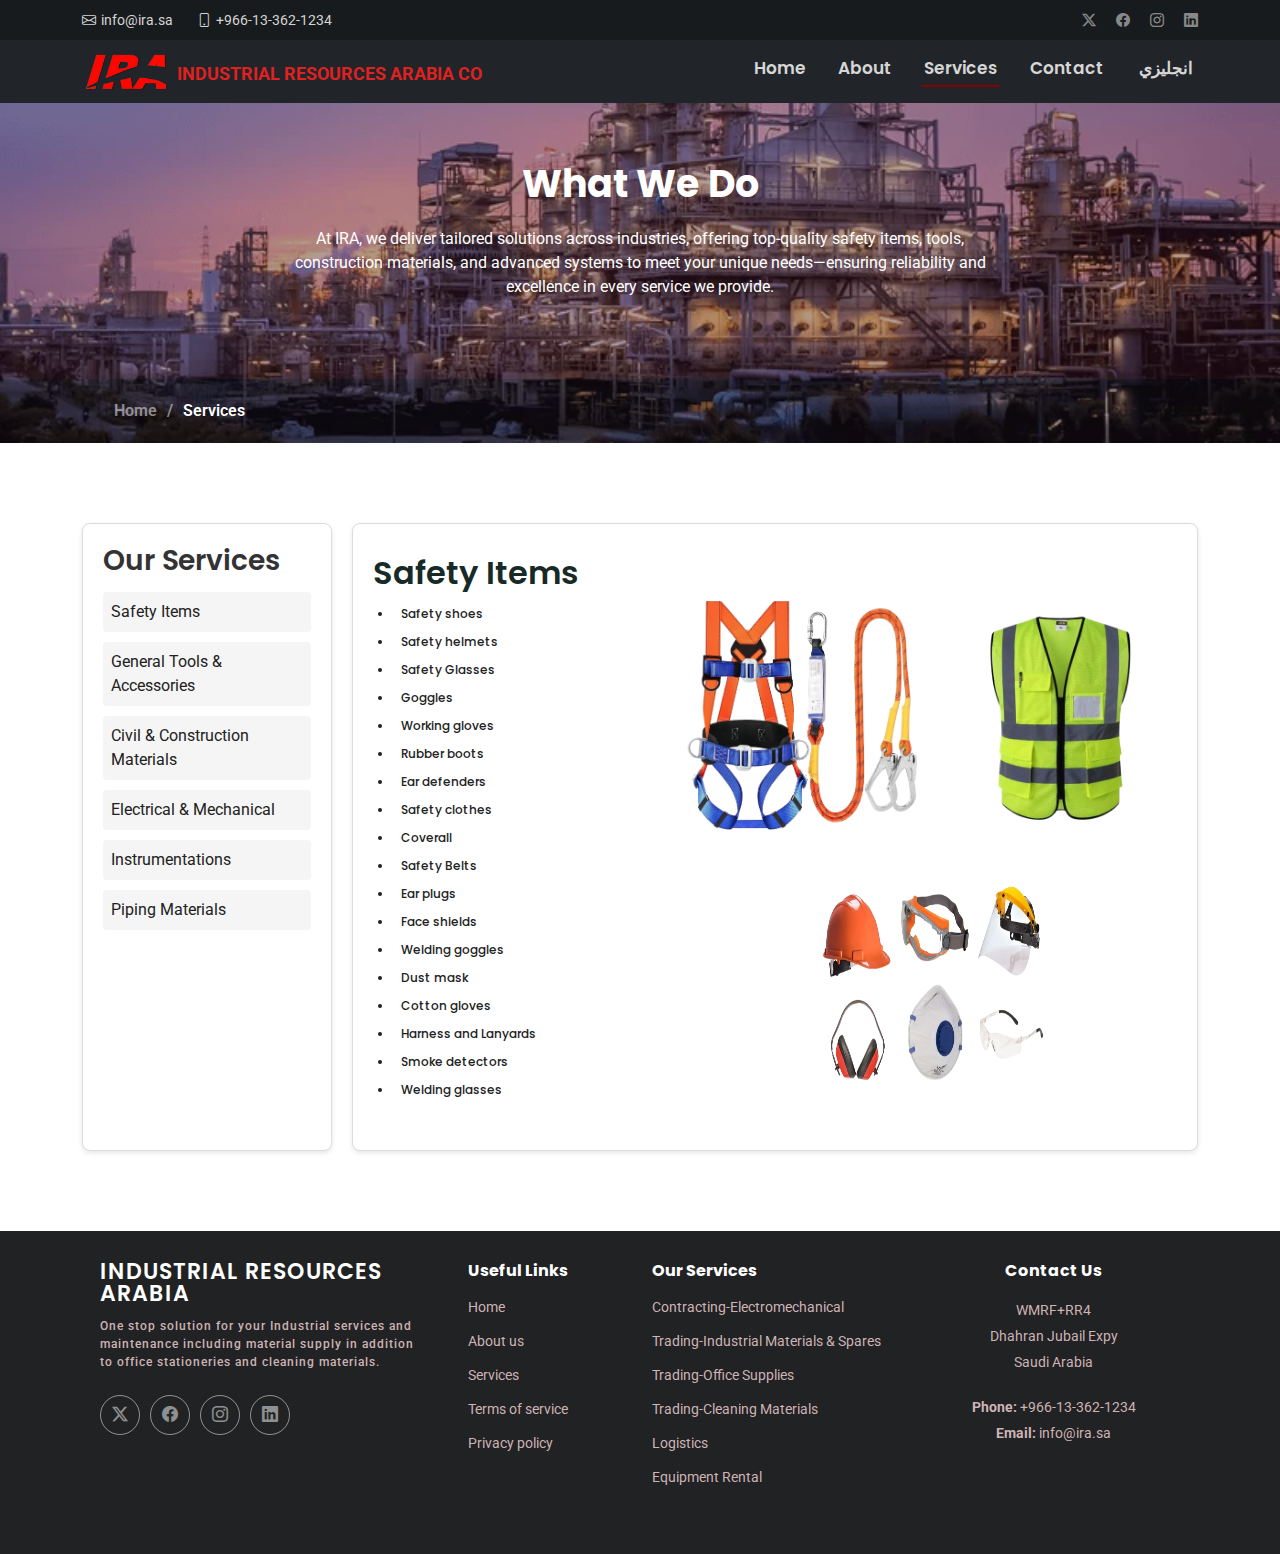
<file: firstService.html>
<!DOCTYPE html>
<html lang="en">

<head>
    <meta charset="utf-8">
    <meta content="width=device-width, initial-scale=1.0" name="viewport">
    <title>Service Details - INDUSTRIAL RESOURCES ARABIA</title>
    <meta name="description" content="">
    <meta name="keywords" content="">

    <!-- Favicons -->
    <link href="assets/img/logo-IRA.png" rel="icon">
    <link href="assets/img/apple-touch-icon.png" rel="apple-touch-icon">

    <!-- Fonts -->
    <link href="https://fonts.googleapis.com" rel="preconnect">
    <link href="https://fonts.gstatic.com" rel="preconnect" crossorigin>
    <link
        href="https://fonts.googleapis.com/css2?family=Roboto:ital,wght@0,100;0,300;0,400;0,500;0,700;0,900;1,100;1,300;1,400;1,500;1,700;1,900&family=Montserrat:ital,wght@0,100;0,200;0,300;0,400;0,500;0,600;0,700;0,800;0,900;1,100;1,200;1,300;1,400;1,500;1,600;1,700;1,800;1,900&family=Poppins:ital,wght@0,100;0,200;0,300;0,400;0,500;0,600;0,700;0,800;0,900;1,100;1,200;1,300;1,400;1,500;1,600;1,700;1,800;1,900&display=swap"
        rel="stylesheet">

    <!-- Vendor CSS Files -->
    <link href="assets/vendor/bootstrap/css/bootstrap.min.css" rel="stylesheet">
    <link href="assets/vendor/bootstrap-icons/bootstrap-icons.css" rel="stylesheet">
    <link href="assets/vendor/aos/aos.css" rel="stylesheet">
    <link href="assets/vendor/glightbox/css/glightbox.min.css" rel="stylesheet">
    <link href="assets/vendor/swiper/swiper-bundle.min.css" rel="stylesheet">

    <!-- Main CSS File -->
    <link href="assets/css/main.css" rel="stylesheet">
    <style>
        .page-title {
            background-image: url(assets/img/bg_hero_1.webp);
            background-position: bottom;
            background-repeat: no-repeat;
            background-size: cover;
        }

        .page-title .heading {
            background-color: #2b00005e;
        }

        .page-title nav {
            background-color: #07000069 !important;
        }

        .container-22 {
            display: flex;
            width: 90%;
            margin: 20px auto;
            gap: 20px;
        }

        #safety-items {
            padding: 10px 0;
        }

        .content div {
            padding: 0;
        }

        #service-details .safety-dev {
            display: flex !important;
            justify-content: space-between;
            flex-wrap: wrap;
        }

        .safety-img-ch div {
            display: flex;
            flex-wrap: wrap;
            justify-content: center;
            align-items: center;
            gap: 30px;
        }

        #service-details .safety-dev img {
            width: 230px;
            height: 230px;
        }

        /* Sidebar styling */
        .sidebar {
            flex: 1;
            max-width: 250px;
            background: #fff;
            border: 1px solid #ddd;
            padding: 20px;
            border-radius: 8px;
            box-shadow: 0 2px 5px rgba(0, 0, 0, 0.1);
        }

        .sidebar h3 {
            margin-bottom: 15px;
            color: #333;
        }

        .sidebar ul {
            list-style: none;
            padding: 0;
        }

        .sidebar li {
            margin-bottom: 10px;
            cursor: pointer;
            padding: 8px;
            border-radius: 4px;
            background: #f5f5f5;
            transition: background 0.3s;
        }

        .sidebar li:hover {
            background: #e9ecef;
        }

        .sidebar li:active {
            background: #e9ecef;
        }

        /* Content area styling */
        .content {
            flex: 3;
            background: #fff;
            border: 1px solid #ddd;
            padding: 20px;
            border-radius: 8px;
            box-shadow: 0 2px 5px rgba(0, 0, 0, 0.1);
        }

        .section {
            display: none;
        }

        .section.active {
            display: block;
        }

        img {
            max-width: 100%;
            height: auto;
            border-radius: 8px;
        }

        .text-ul ul li {
            padding: 5px 8px;
            font-weight: 500;
            font-family: "Poppins", sans-serif;
            font-size: 12px;
        }

        .main .content div ul {
            list-style-type: disc !important;
            padding-left: 20px;
            list-style: 20px;
        }


        #piping-materials img {
            width: 135px !important;
            height: 150px !important;
        }

        /* Responsive Design */
        @media (max-width: 768px) {
            .container {
                flex-direction: column;
            }

            .sidebar {
                max-width: 100%;
                margin-bottom: 20px;
            }
        }
    </style>

</head>

<body class="service-details-page">

    <header id="header" class="header fixed-top">

        <div class="topbar d-flex align-items-center">
            <div class="container d-flex justify-content-center justify-content-md-between">
                <div class="contact-info d-flex align-items-center">
                    <i class="bi bi-envelope d-flex align-items-center">
                        <a href="mailto:info@ira.sa" style="text-decoration: none; color: inherit;">
                            info@ira.sa
                        </a>
                    </i>
                    <i class="bi bi-phone d-flex align-items-center ms-4"><span>+966-13-362-1234</span></i>
                </div>
                <div class="social-links d-none d-md-flex align-items-center">
                    <a href="#" class="twitter"><i class="bi bi-twitter-x"></i></a>
                    <a href="#" class="facebook"><i class="bi bi-facebook"></i></a>
                    <a href="#" class="instagram"><i class="bi bi-instagram"></i></a>
                    <a href="#" class="linkedin"><i class="bi bi-linkedin"></i></a>
                </div>
            </div>
        </div>
        <!-- End Top Bar -->

        <div class="branding d-flex align-items-cente">

            <div class="container position-relative d-flex align-items-center justify-content-between rotat"
                style="padding-bottom: 6px;">
                <a href="index.html" class="logo d-flex align-items-center rotat">
                    <img src="assets/img/logo-IRA.png" alt="">
                    <SPan data-key="full_name">
                        INDUSTRIAL RESOURCES ARABIA CO. LTD
                    </SPan>
                </a>

                <nav id="navmenu" class="navmenu">
                    <ul class="rotat">
                        <li><a href="index.html" data-key="Home">Home<br></a></li>
                        <li><a href="about.html" data-key="about">About</a></li>
                        <li><a href="service-details.html" class="active" data-key="Services">Services</a></li>
                        <li><a href="contact.html" data-key="contact">Contact</a></li>
                        <li class="nav-item">
                            <select id="languageSelector" class="form-control">
                                <option value="en" data-key="en">EN</option>
                                <option value="ar" data-key="ar">AR</option>
                            </select>
                        </li>
                    </ul>
                    <i class="mobile-nav-toggle d-xl-none bi bi-list"></i>
                </nav>

            </div>

        </div>

    </header>

    <main class="main">

        <!-- Page Title -->
        <div class="page-title">
            <div class="heading">
                <div class="container">
                    <div class="row d-flex justify-content-center text-center">
                        <div class="col-lg-8">
                            <h1 data-key="what"></h1>
                            <p class="mb-0 paragraph" data-key="whatpp"></p>
                        </div>
                    </div>
                </div>
            </div>
            <nav class="breadcrumbs">
                <div class="container">
                    <ol class="rotat">
                        <li><a href="index.html" data-key="Home"></a></li>
                        <li class="current" data-key="Services"></li>
                    </ol>
                </div>
            </nav>
        </div><!-- End Page Title -->

        <!-- Service Details Section -->
        <section id="service-details" class="">

            <div class="container container-22 rotat">
                <div class="sidebar">
                    <h3 data-key="ourServices"></h3>
                    <ul>
                        <li class="paragraphlinav" data-section="safety-items" data-key="servicesTit1"></li>
                        <li class="paragraphlinav" data-section="general-tools" data-key="servicesTit2"></li>
                        <li class="paragraphlinav" data-section="construction-materials" data-key="servicesTit3"></li>
                        <li class="paragraphlinav" data-section="electrical-mechanical" data-key="servicesTit4"></li>
                        <li class="paragraphlinav" data-section="instrumentations" data-key="servicesTit5"></li>
                        <li class="paragraphlinav" data-section="piping-materials" data-key="servicesTit6"></li>
                    </ul>
                </div>
                <div class="content">
                    <div id="safety-items" class="section active">
                        <h2 data-key="servicesTit1">Safety Items</h2>
                        <div class="safety-dev">
                            <div class="text-ul">
                                <ul>
                                    <li class="paragraphli" data-key="safetyItem1"></li>
                                    <li class="paragraphli" data-key="safetyItem2"></li>
                                    <li class="paragraphli" data-key="safetyItem3"></li>
                                    <li class="paragraphli" data-key="safetyItem4"></li>
                                    <li class="paragraphli" data-key="safetyItem5"></li>
                                    <li class="paragraphli" data-key="safetyItem6"></li>
                                    <li class="paragraphli" data-key="safetyItem7"></li>
                                    <li class="paragraphli" data-key="safetyItem8"></li>
                                    <li class="paragraphli" data-key="safetyItem9"></li>
                                    <li class="paragraphli" data-key="safetyItem10"></li>
                                    <li class="paragraphli" data-key="safetyItem11"></li>
                                    <li class="paragraphli" data-key="safetyItem12"></li>
                                    <li class="paragraphli" data-key="safetyItem13"></li>
                                    <li class="paragraphli" data-key="safetyItem14"></li>
                                    <li class="paragraphli" data-key="safetyItem15"></li>
                                    <li class="paragraphli" data-key="safetyItem16"></li>
                                    <li class="paragraphli" data-key="safetyItem17"></li>
                                    <li class="paragraphli" data-key="safetyItem18"></li>
                                </ul>
                            </div>
                            <div class="safety">
                                <div class="safety-img">
                                    <div class="safety-img-ch">
                                        <div class="safety-img-ch-min">
                                            <img src="assets/img/Safety_Harness_and_Lanyards-removebg-preview.png"
                                                alt="">
                                            <img src="assets/img/Safety_vest-removebg-preview.png" alt="">
                                        </div>
                                        <div style="margin-top: 40px;">
                                            <img src="assets/img/Safety_item-removebg-preview.png" alt="">
                                        </div>
                                    </div>
                                </div>
                            </div>
                        </div>
                    </div>
                    <div id="general-tools" class="section hidden">
                        <h2 data-key="servicesTit2"></h2>
                        <div class="safety-dev">
                            <div class="text-ul">
                                <ul>
                                    <li class="paragraphli" data-key="accessoriesItem1"></li>
                                    <li class="paragraphli" data-key="accessoriesItem2"></li>
                                    <li class="paragraphli" data-key="accessoriesItem3"></li>
                                    <li class="paragraphli" data-key="accessoriesItem4"></li>
                                    <li class="paragraphli" data-key="accessoriesItem5"></li>
                                    <li class="paragraphli" data-key="accessoriesItem6"></li>
                                    <li class="paragraphli" data-key="accessoriesItem7"></li>
                                    <li class="paragraphli" data-key="accessoriesItem8"></li>
                                </ul>
                            </div>
                            <div class="safety" style="width: 65%; display: flex; justify-content: center;">
                                <div class="safety-img">
                                    <div class="safety-img-ch">
                                        <div class="safety-img-ch-min">
                                            <img src="assets/img/Tool-Boxes.avif" alt="">
                                            <img src="assets/img/Wrenches-and-Spanners.webp" alt="">
                                            <img src="assets/img/Hammers-removebg-preview.png" alt="">
                                            <img src="assets/img/drill.webp" alt="">
                                        </div>
                                        <div style="margin-top: 40px;">
                                            <img src="assets/img/grinding-removebg-preview.png" alt="">
                                            <img src="assets/img/Hex-Keys-removebg-preview.png" alt="">
                                        </div>
                                    </div>
                                </div>
                            </div>
                        </div>
                    </div>
                    <div id="construction-materials" class="section">
                        <h2 data-key="servicesTit3"></h2>
                        <div class="safety-dev">
                            <div class="text-ul">
                                <ul>
                                    <li class="paragraphli" data-key="civilItem1"></li>
                                    <li class="paragraphli" data-key="civilItem2"></li>
                                    <li class="paragraphli" data-key="civilItem3"></li>
                                    <li class="paragraphli" data-key="civilItem4"></li>
                                    <li class="paragraphli" data-key="civilItem5"></li>
                                </ul>
                            </div>
                            <div class="safety" style=" display: flex; justify-content: center;">
                                <div class="safety-img">
                                    <div class="safety-img-ch">
                                        <div class="safety-img-ch-min">
                                            <img src="assets/img/Galvanized_Materials.jpg" alt="">
                                            <img src="assets/img/Gypsum_boards.avif" alt="">
                                            <img src="assets/img/Paint.jpg" alt="">
                                        </div>
                                    </div>
                                </div>
                            </div>
                        </div>
                    </div>
                    <div id="electrical-mechanical" class="section hidden">
                        <h2 data-key="servicesTit4"></h2>
                        <div class="safety-dev">
                            <div class="text-ul">
                                <ul>
                                    <li class="paragraphli" data-key="lectricalItem1"></li>
                                    <li class="paragraphli" data-key="lectricalItem2"></li>
                                    <li class="paragraphli" data-key="lectricalItem3"></li>
                                    <li class="paragraphli" data-key="lectricalItem4"></li>
                                    <li class="paragraphli" data-key="lectricalItem5"></li>
                                    <li class="paragraphli" data-key="lectricalItem6"></li>
                                    <li class="paragraphli" data-key="lectricalItem7"></li>
                                    <li class="paragraphli" data-key="lectricalItem8"></li>
                                    <li class="paragraphli" data-key="lectricalItem9"></li>
                                    <li class="paragraphli" data-key="lectricalItem10"></li>
                                    <li class="paragraphli" data-key="lectricalItem11"></li>
                                    <li class="paragraphli" data-key="lectricalItem12"></li>
                                    <li class="paragraphli" data-key="lectricalItem13"></li>
                                </ul>
                            </div>
                        </div>
                    </div>
                    <div id="instrumentations" class="section">
                        <h2 data-key="servicesTit5"></h2>
                        <div>
                            <h5 data-key="fluid"></h5>
                            <ul>
                                <li class="paragraphli" data-key="fluidItem1"></li>
                                <li class="paragraphli" data-key="fluidItem2"></li>
                                <li class="paragraphli" data-key="fluidItem3"></li>
                                <li class="paragraphli" data-key="fluidItem4"></li>
                                <li class="paragraphli" data-key="fluidItem5"></li>
                                <li class="paragraphli" data-key="fluidItem6"></li>
                                <li class="paragraphli" data-key="fluidItem7"></li>
                            </ul>
                        </div>
                        <div>
                            <h5 data-key="analyzers"></h5>
                            <ul>
                                <li class="paragraphli" data-key="analyzersItem1"></li>
                                <li class="paragraphli" data-key="analyzersItem2"></li>
                                <li class="paragraphli" data-key="analyzersItem3"></li>
                                <li class="paragraphli" data-key="analyzersItem4"></li>
                                <li class="paragraphli" data-key="analyzersItem5"></li>
                                <li class="paragraphli" data-key="analyzersItem6"></li>
                                <li class="paragraphli" data-key="analyzersItem7"></li>
                            </ul>
                        </div>
                        <div>
                            <h5 data-key="transmitters"></h5>
                            <ul>
                                <li class="paragraphli" data-key="transmittersItem1"></li>
                                <li class="paragraphli" data-key="transmittersItem2"></li>
                                <li class="paragraphli" data-key="transmittersItem3"></li>
                            </ul>
                        </div>
                    </div>
                    <div id="piping-materials" class="section hidden">
                        <h2 data-key="servicesTit6" data-key="Pipes"></h2>
                        <div class="safety-dev">
                            <div class="text-ul">
                                <ul>
                                    <li class="paragraphli" data-key="PipesItem1"></li>
                                    <li class="paragraphli" data-key="PipesItem2"></li>
                                    <li class="paragraphli" data-key="PipesItem3"></li>
                                    <li class="paragraphli" data-key="PipesItem4"></li>
                                    <li class="paragraphli" data-key="PipesItem5"></li>
                                    <li class="paragraphli" data-key="PipesItem6"></li>
                                    <li class="paragraphli" data-key="PipesItem7"></li>
                                    <li class="paragraphli" data-key="PipesItem8"></li>
                                    <li class="paragraphli" data-key="PipesItem9"></li>
                                </ul>
                            </div>
                            <div class="safety" style="width: 65%; display: flex; justify-content: center;">
                                <div class="safety-img">
                                    <div class="safety-img-ch">
                                        <div class="safety-img-ch-min">
                                            <img src="assets/img/Carbon_Steel_Pipes.jpg" alt="">
                                            <img src="assets/img/Barrier_Insulation.jpg" alt="">
                                            <img src="assets/img/Metal_Expansion_Joint.jpg" alt="">
                                            <img src="assets/img/Gaskets.jpg" alt="">
                                        </div>
                                        <div style="margin-top: 40px;">
                                            <img src="assets/img/Elbow_Stainless_Steel.jpg" alt="">
                                            <img src="assets/img/Sampling_Valve.jpg" alt="">
                                            <img src="assets/img/MAT_555.jpg" alt="">
                                            <img src="assets/img/MAT_556.jpg" alt="">
                                        </div>
                                    </div>
                                </div>
                            </div>
                        </div>
                    </div>
                    <!-- Add other sections similarly -->
                </div>
            </div>

        </section><!-- /Service Details Section -->

    </main>

    <footer id="footer" class="footer accent-background">

        <div class="container footer-top">
            <div class="row gy-4 rotat">
                <div class="col-lg-4 col-md-12 footer-about text_right">
                    <a href="index.html" class="logo d-flex align-items-center">
                        <span class="sitename" data-key="footerTag1"></span>
                    </a>
                    <p data-key="footerText" class="footerText paragraphli"></p>
                    <div class="social-links d-flex mt-4 ">
                        <a href=""><i class="bi bi-twitter-x"></i></a>
                        <a href=""><i class="bi bi-facebook"></i></a>
                        <a href=""><i class="bi bi-instagram"></i></a>
                        <a href=""><i class="bi bi-linkedin"></i></a>
                    </div>
                </div>

                <div class="col-lg-2 col-5 footer-links text_center">
                    <h4 data-key="footerTag2"></h4>
                    <ul class="text_center">
                        <li><a href="index.html" data-key="usefulLinks1"></a></li>
                        <li><a href="about.html" data-key="usefulLinks2"></a></li>
                        <li><a href="service-details.html" data-key="usefulLinks3"></a></li>
                        <li><a href="firstService.html" data-key="usefulLinks4"></a></li>
                        <li><a href="firstService.html" data-key="usefulLinks5"></a></li>
                    </ul>
                </div>

                <div class="col-lg-3 col-7 footer-links text_center">
                    <h4 data-key="footerTag3"></h4>
                    <ul>
                        <li><a href="firstService.html" data-key="ourServicesFooter1"></a></li>
                        <li><a href="firstService.html" data-key="ourServicesFooter2"></a></li>
                        <li><a href="firstService.html" data-key="ourServicesFooter3"></a></li>
                        <li><a href="firstService.html" data-key="ourServicesFooter4"></a></li>
                        <li><a href="firstService.html" data-key="ourServicesFooter5"></a></li>
                        <li><a href="firstService.html" data-key="ourServicesFooter6"></a></li>
                    </ul>
                </div>

                <div class="col-lg-3 col-md-12 footer-contact text-center text_center">
                    <h4 data-key="footerTag4"></h4>
                    <p>WMRF+RR4</p>
                    <p data-key="contactFooter1"></p>
                    <p data-key="contactFooter2"></p>
                    <p class="mt-4"><strong data-key="contactFooter3"></strong> <span>+966-13-362-1234</span></p>
                    <p><strong data-key="contactFooter4"></strong> <span>info@ira.sa</span></p>
                </div>

            </div>
        </div>

    </footer>

    <!-- Scroll Top -->
    <a href="#" id="scroll-top" class="scroll-top d-flex align-items-center justify-content-center"><i
            class="bi bi-arrow-up-short"></i></a>

    <!-- Preloader -->
    <div id="preloader"></div>

    <!-- Vendor JS Files -->
    <script src="assets/vendor/bootstrap/js/bootstrap.bundle.min.js"></script>
    <script src="assets/vendor/php-email-form/validate.js"></script>
    <script src="assets/vendor/aos/aos.js"></script>
    <script src="assets/vendor/glightbox/js/glightbox.min.js"></script>
    <script src="assets/vendor/swiper/swiper-bundle.min.js"></script>
    <script src="assets/vendor/purecounter/purecounter_vanilla.js"></script>
    <script src="assets/vendor/imagesloaded/imagesloaded.pkgd.min.js"></script>
    <script src="assets/vendor/isotope-layout/isotope.pkgd.min.js"></script>

    <script>
        // Select all sidebar items and sections
        const sidebarItems = document.querySelectorAll('.sidebar li');
        const sections = document.querySelectorAll('.section');

        // Add click event listener to each sidebar item
        sidebarItems.forEach(item => {
            item.addEventListener('click', () => {
                // Remove active class from all sections
                sections.forEach(section => section.classList.remove('active'));

                // Hide all sections
                sections.forEach(section => section.classList.add('hidden'));

                // Show the selected section
                const sectionId = item.getAttribute('data-section');
                document.getElementById(sectionId).classList.add('active');
                document.getElementById(sectionId).classList.remove('hidden');
            });
        });

    </script>

    <!-- Main JS File -->
    <script src="assets/js/main.js"></script>

</body>

</html>
</file>
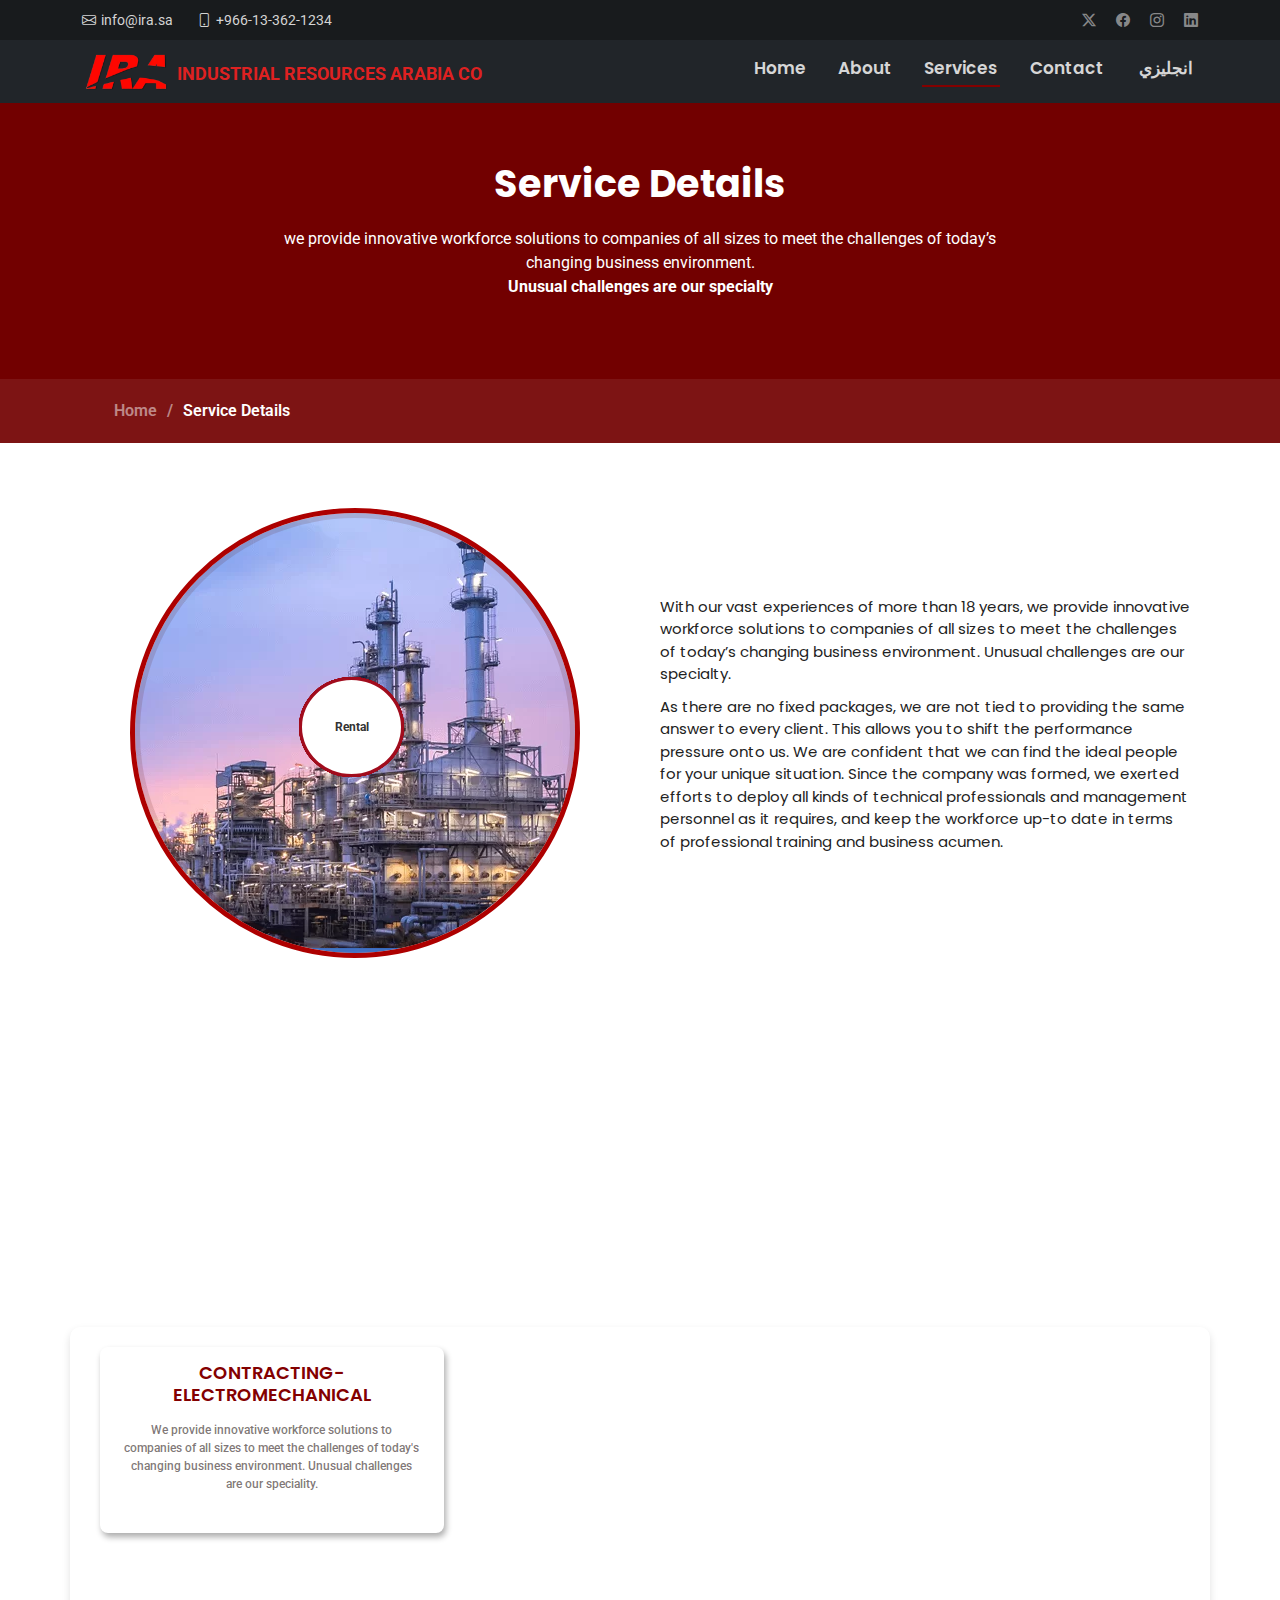
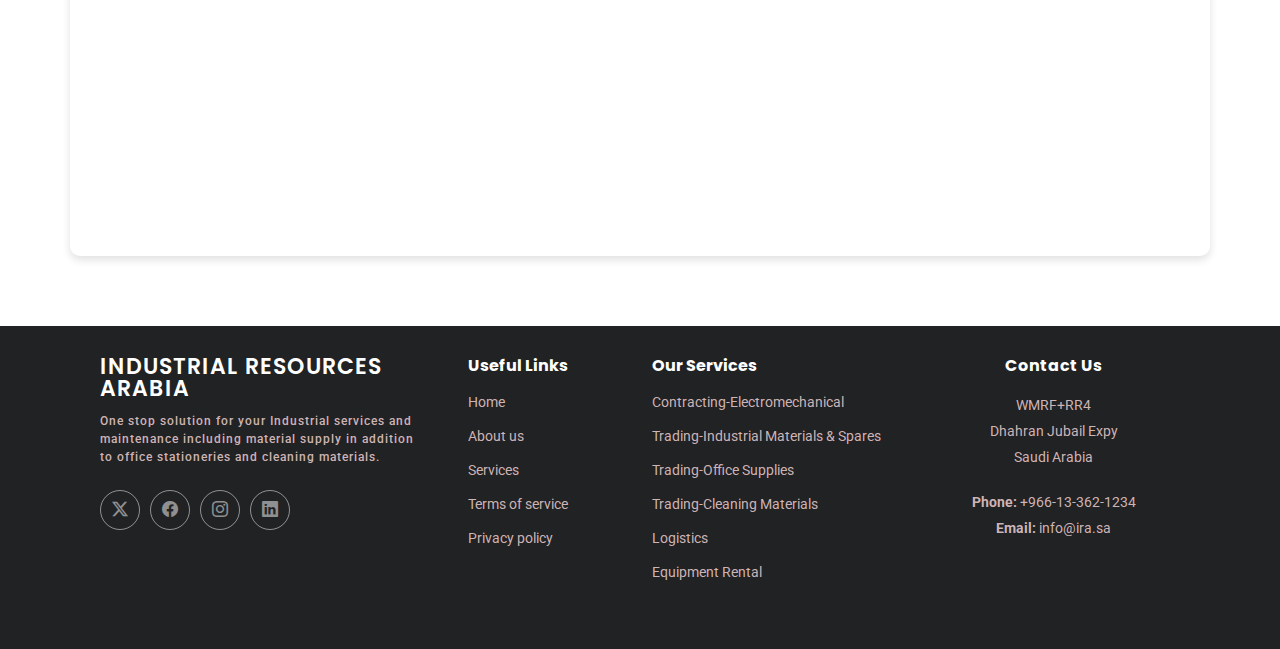
<file: service-details.html>
<!DOCTYPE html>
<html lang="en">

<head>
  <meta charset="utf-8">
  <meta content="width=device-width, initial-scale=1.0" name="viewport">
  <title>INDUSTRIAL RESOURCES ARABIA</title>
  <meta name="description" content="">
  <meta name="keywords" content="">

  <!-- Favicons -->
  <link href="assets/img/logo-IRA.png" rel="icon">
  <link href="assets/img/apple-touch-icon.png" rel="apple-touch-icon">

  <!-- Fonts -->
  <link href="https://fonts.googleapis.com" rel="preconnect">
  <link href="https://fonts.gstatic.com" rel="preconnect" crossorigin>
  <link
    href="https://fonts.googleapis.com/css2?family=Roboto:ital,wght@0,100;0,300;0,400;0,500;0,700;0,900;1,100;1,300;1,400;1,500;1,700;1,900&family=Montserrat:ital,wght@0,100;0,200;0,300;0,400;0,500;0,600;0,700;0,800;0,900;1,100;1,200;1,300;1,400;1,500;1,600;1,700;1,800;1,900&family=Poppins:ital,wght@0,100;0,200;0,300;0,400;0,500;0,600;0,700;0,800;0,900;1,100;1,200;1,300;1,400;1,500;1,600;1,700;1,800;1,900&display=swap"
    rel="stylesheet">

  <link rel="stylesheet" href="https://cdnjs.cloudflare.com/ajax/libs/font-awesome/6.0.0-beta3/css/all.min.css">
  <!-- Vendor CSS Files -->
  <link href="assets/vendor/bootstrap/css/bootstrap.min.css" rel="stylesheet">
  <link href="assets/vendor/bootstrap-icons/bootstrap-icons.css" rel="stylesheet">
  <link href="assets/vendor/aos/aos.css" rel="stylesheet">
  <link href="assets/vendor/glightbox/css/glightbox.min.css" rel="stylesheet">
  <link href="assets/vendor/swiper/swiper-bundle.min.css" rel="stylesheet">

  <!-- Main CSS File -->
  <link href="assets/css/main.css" rel="stylesheet">
  <link href="assets/css/style.css" rel="stylesheet">
  <link href="assets/css/Service.css" rel="stylesheet">
</head>

<body class="index-page">

  <header id="header" class="header fixed-top">

    <div class="topbar d-flex align-items-center">
      <div class="container d-flex justify-content-center justify-content-md-between">
        <div class="contact-info d-flex align-items-center">
          <i class="bi bi-envelope d-flex align-items-center">
            <a href="mailto:info@ira.sa" style="text-decoration: none; color: inherit;">
              info@ira.sa
            </a>
          </i>
          <i class="bi bi-phone d-flex align-items-center ms-4"><span>+966-13-362-1234</span></i>
        </div>
        <div class="social-links d-none d-md-flex align-items-center">
          <a href="#" class="twitter"><i class="bi bi-twitter-x"></i></a>
          <a href="#" class="facebook"><i class="bi bi-facebook"></i></a>
          <a href="#" class="instagram"><i class="bi bi-instagram"></i></a>
          <a href="#" class="linkedin"><i class="bi bi-linkedin"></i></a>
        </div>
      </div>
    </div>
    <!-- End Top Bar -->

    <div class="branding d-flex align-items-cente">

      <div class="container position-relative d-flex align-items-center justify-content-between rotat"
        style="padding-bottom: 6px;">
        <a href="index.html" class="logo d-flex align-items-center rotat">
          <img src="assets/img/logo-IRA.png" alt="">
          <SPan data-key="full_name">
            INDUSTRIAL RESOURCES ARABIA CO. LTD
          </SPan>
        </a>

        <nav id="navmenu" class="navmenu">
          <ul class="rotat">
            <li><a href="index.html" data-key="Home">Home<br></a></li>
            <li><a href="about.html" data-key="about">About</a></li>
            <li><a href="service-details.html" class="active" data-key="Services">Services</a></li>
            <li><a href="contact.html" data-key="contact">Contact</a></li>
            <li class="nav-item">
              <select id="languageSelector" class="form-control">
                <option value="en" data-key="en">EN</option>
                <option value="ar" data-key="ar">AR</option>
              </select>
            </li>
          </ul>
          <i class="mobile-nav-toggle d-xl-none bi bi-list"></i>
        </nav>

      </div>

    </div>

  </header>

  <main class="main">

    <!-- Page Title -->
    <div class="page-title">
      <div class="heading">
        <div class="container">
          <div class="row d-flex justify-content-center text-center">
            <div class="col-lg-8">
              <h1 data-key="serviceDeta"></h1>
              <p class="mb-0">
                <span data-key="serviceDetaPP"></span>
                <br><b data-key="serviceDetaPPB"></b>
              </p>
            </div>
          </div>
        </div>
      </div>
      <nav class="breadcrumbs">
        <div class="container">
          <ol class="rotat">
            <li><a href="index.html" data-key="Home"></a></li>
            <li class="current" data-key="serviceDeta"></li>
          </ol>
        </div>
      </nav>
    </div>
    <!-- End Page Title -->

    <!-- Service Details Section -->
    <section id="service-details" class="service-details service-details-page section">

      <div class="container">

        <div class="row gy-4">
          <div class="col-lg-6 circut" data-aos="fade-up" data-aos-delay="100">
            <div class="circle-container">
              <div class="service" data-key="circle_service1"></div>
              <div class="service" data-key="circle_service2"></div>
              <div class="service" data-key="circle_service3"></div>
              <div class="service" data-key="circle_service4"></div>
              <div class="service" data-key="circle_service5"></div>
              <div class="service" data-key="circle_service6"></div>
              <div class="service" data-key="circle_service7"></div>
              <div class="service" data-key="circle_service8"></div>
              <div class="service" data-key="circle_service9"></div>
              <div class="service" data-key="circle_service10"></div>
              <div class="service" data-key="circle_service11"></div>
            </div>
          </div>
          <div class="col-lg-6 circut" data-aos="fade-up" data-aos-delay="250">
            <div class="content ps-0">
              <div>
                <ul class="text_right">
                  <li class="paragraph" data-key="serviceDetaPP_1"></li>
                  <li class="paragraph" data-key="serviceDetaPP_2"></li>
                </ul>
              </div>
            </div>
          </div>
        </div>

      </div>

    </section>
    <!-- /Service Details Section -->

    <section class="category-sec">
      <div class="container section-title" data-aos="fade-up">
        <h2><span data-key="Divisions"></span><br></h2>
        <p class="paragraph" data-key="Divisions_p"></p>
      </div>
      <div class="container services-container">

        <div class="row">
          <!-- CONTRACTING-ELECTROMECHANICAL Section -->
          <div class="col-lg-4 col-md-6 col-sm-12 mb-4">
            <div class="category">
              <h3 data-key="Divisions_h1"></h3>
              <p class="paragraphli" data-key="Divisions_p1"></p>
            </div>
          </div>

          <!-- TRADING-INDUSTRIAL MATERIALS & SPARES Section -->
          <div class="col-lg-4 col-md-6 col-sm-12 mb-4">
            <div class="category" data-aos="zoom-in">
              <h3 data-key="Divisions_h2"></h3>
              <p class="paragraphli" data-key="Divisions_p2"></p>
            </div>
          </div>

          <!-- TRADING-OFFICE SUPPLIES Section -->
          <div class="col-lg-4 col-md-6 col-sm-12 mb-4">
            <div class="category" data-aos="zoom-in">
              <h3 data-key="Divisions_h3"></h3>
              <p class="paragraphli" data-key="Divisions_p3"></p>
            </div>
          </div>

          <!-- TRADING-CLEANING MATERIALS Section -->
          <div class="col-lg-4 col-md-6 col-sm-12 mb-4">
            <div class="category" data-aos="zoom-in">
              <h3 data-key="Divisions_h4"></h3>
              <p class="paragraphli" data-key="Divisions_p4"></p>
            </div>
          </div>

          <!-- LOGISTICS Section -->
          <div class="col-lg-4 col-md-6 col-sm-12 mb-4">
            <div class="category" data-aos="zoom-in">
              <h3 data-key="Divisions_h5"></h3>
              <p class="paragraphli" data-key="Divisions_p5"></p>
            </div>
          </div>

          <!-- EQUIPMENT RENTAL Section -->
          <div class="col-lg-4 col-md-6 col-sm-12 mb-4">
            <div class="category" data-aos="zoom-in">
              <h3 data-key="Divisions_h6"></h3>
              <p class="paragraphli" data-key="Divisions_p6"></p>
            </div>
          </div>
        </div>

      </div>
    </section>



  </main>

  <footer id="footer" class="footer accent-background">

    <div class="container footer-top">
      <div class="row gy-4 rotat">
        <div class="col-lg-4 col-md-12 footer-about text_right">
          <a href="index.html" class="logo d-flex align-items-center">
            <span class="sitename" data-key="footerTag1"></span>
          </a>
          <p data-key="footerText" class="footerText paragraphli"></p>
          <div class="social-links d-flex mt-4 ">
            <a href=""><i class="bi bi-twitter-x"></i></a>
            <a href=""><i class="bi bi-facebook"></i></a>
            <a href=""><i class="bi bi-instagram"></i></a>
            <a href=""><i class="bi bi-linkedin"></i></a>
          </div>
        </div>

        <div class="col-lg-2 col-5 footer-links text_center">
          <h4 data-key="footerTag2"></h4>
          <ul class="text_center">
            <li><a href="index.html" data-key="usefulLinks1"></a></li>
            <li><a href="about.html" data-key="usefulLinks2"></a></li>
            <li><a href="service-details.html" data-key="usefulLinks3"></a></li>
            <li><a href="firstService.html" data-key="usefulLinks4"></a></li>
            <li><a href="firstService.html" data-key="usefulLinks5"></a></li>
          </ul>
        </div>

        <div class="col-lg-3 col-7 footer-links text_center">
          <h4 data-key="footerTag3"></h4>
          <ul>
            <li><a href="firstService.html" data-key="ourServicesFooter1"></a></li>
            <li><a href="firstService.html" data-key="ourServicesFooter2"></a></li>
            <li><a href="firstService.html" data-key="ourServicesFooter3"></a></li>
            <li><a href="firstService.html" data-key="ourServicesFooter4"></a></li>
            <li><a href="firstService.html" data-key="ourServicesFooter5"></a></li>
            <li><a href="firstService.html" data-key="ourServicesFooter6"></a></li>
          </ul>
        </div>

        <div class="col-lg-3 col-md-12 footer-contact text-center text_center">
          <h4 data-key="footerTag4"></h4>
          <p>WMRF+RR4</p>
          <p data-key="contactFooter1"></p>
          <p data-key="contactFooter2"></p>
          <p class="mt-4"><strong data-key="contactFooter3"></strong> <span>+966-13-362-1234</span></p>
          <p><strong data-key="contactFooter4"></strong> <span>info@ira.sa</span></p>
        </div>

      </div>
    </div>

  </footer>

  <!-- Scroll Top -->
  <a href="#" id="scroll-top" class="scroll-top d-flex align-items-center justify-content-center"><i
      class="bi bi-arrow-up-short"></i></a>

  <!-- Preloader -->
  <div id="preloader"></div>

  <!-- Vendor JS Files -->
  <script src="assets/vendor/bootstrap/js/bootstrap.bundle.min.js"></script>
  <script src="assets/vendor/php-email-form/validate.js"></script>
  <script src="assets/vendor/aos/aos.js"></script>
  <script src="assets/vendor/glightbox/js/glightbox.min.js"></script>
  <script src="assets/vendor/swiper/swiper-bundle.min.js"></script>
  <script src="assets/vendor/purecounter/purecounter_vanilla.js"></script>
  <script src="assets/vendor/imagesloaded/imagesloaded.pkgd.min.js"></script>
  <script src="assets/vendor/isotope-layout/isotope.pkgd.min.js"></script>

  <!-- Main JS File -->
  <script src="assets/js/main.js"></script>

</body>

</html>
</file>
<file: assets/css/main.css>
:root {
  --default-font: "Roboto",  system-ui, -apple-system, "Segoe UI", Roboto, "Helvetica Neue", Arial, "Noto Sans", "Liberation Sans", sans-serif, "Apple Color Emoji", "Segoe UI Emoji", "Segoe UI Symbol", "Noto Color Emoji";
  --heading-font: "Poppins",  sans-serif;
  --nav-font: "Poppins",  sans-serif;
}

/* Global Colors - The following color variables are used throughout the website. Updating them here will change the color scheme of the entire website */
:root { 
  --background-color: #ffffff; /* Background color for the entire website, including individual sections */
  --default-color: #222222; /* Default color used for the majority of the text content across the entire website */
  --heading-color: #172a28; /* Color for headings, subheadings and title throughout the website */
  --accent-color: #008374; /* Accent color that represents your brand on the website. It's used for buttons, links, and other elements that need to stand out */
  --surface-color: #ffffff; /* The surface color is used as a background of boxed elements within sections, such as cards, icon boxes, or other elements that require a visual separation from the global background. */
  --contrast-color: #D4D4D4; /* Contrast color for text, ensuring readability against backgrounds of accent, heading, or default colors. */
}

/* Nav Menu Colors - The following color variables are used specifically for the navigation menu. They are separate from the global colors to allow for more customization options */
:root {
  --nav-color: #d6d6d6;  /* The default color of the main navmenu links */
  --nav-hover-color: #830000; /* Applied to main navmenu links when they are hovered over or active */
  --nav-mobile-background-color: #ffffff; /* Used as the background color for mobile navigation menu */
  --nav-dropdown-background-color: #ffffff; /* Used as the background color for dropdown items that appear when hovering over primary navigation items */
  --nav-dropdown-color: #01433c; /* Used for navigation links of the dropdown items in the navigation menu. */
  --nav-dropdown-hover-color: #008374; /* Similar to --nav-hover-color, this color is applied to dropdown navigation links when they are hovered over. */
}

/* Color Presets - These classes override global colors when applied to any section or element, providing reuse of the sam color scheme. */

.light-background {
  --background-color: #f2f9f9;
  --surface-color: #ffffff;
}

.dark-background {
  --background-color: #060606;
  --default-color: #ffffff;
  --heading-color: #ffffff;
  --surface-color: #252525;
  --contrast-color: #ffffff;
}

.accent-background {
  --background-color: ##E8F5E9;
  --default-color: #ffffff;
  --heading-color: #212529;
  --accent-color: #ffffff;
  --surface-color: #00b6a1;
  --contrast-color: #ffffff;
}

/* Smooth scroll */
:root {
  scroll-behavior: smooth;
}

/*--------------------------------------------------------------
# General Styling & Shared Classes
--------------------------------------------------------------*/
body {
  color: var(--default-color);
  background-color: var(--background-color);
  font-family: var(--default-font);
}

a {
  color: var(--accent-color);
  text-decoration: none;
  transition: 0.3s;
}

a:hover {
  color: color-mix(in srgb, var(--accent-color), transparent 25%);
  text-decoration: none;
}

h1,
h2,
h3,
h4,
h5,
h6 {
  color: var(--heading-color);
  font-family: var(--heading-font);
}

/* Pulsating Play Button
------------------------------*/
.pulsating-play-btn {
  width: 94px;
  height: 94px;
  background: radial-gradient(var(--accent-color) 50%, color-mix(in srgb, var(--accent-color), transparent 75%) 52%);
  border-radius: 50%;
  display: block;
  position: relative;
  overflow: hidden;
}

.pulsating-play-btn:before {
  content: "";
  position: absolute;
  width: 120px;
  height: 120px;
  animation-delay: 0s;
  animation: pulsate-play-btn 2s;
  animation-direction: forwards;
  animation-iteration-count: infinite;
  animation-timing-function: steps;
  opacity: 1;
  border-radius: 50%;
  border: 5px solid color-mix(in srgb, var(--accent-color), transparent 30%);
  top: -15%;
  left: -15%;
  background: rgba(198, 16, 0, 0);
}

.pulsating-play-btn:after {
  content: "";
  position: absolute;
  left: 50%;
  top: 50%;
  transform: translateX(-40%) translateY(-50%);
  width: 0;
  height: 0;
  border-top: 10px solid transparent;
  border-bottom: 10px solid transparent;
  border-left: 15px solid #fff;
  z-index: 100;
  transition: all 400ms cubic-bezier(0.55, 0.055, 0.675, 0.19);
}

.pulsating-play-btn:hover:before {
  content: "";
  position: absolute;
  left: 50%;
  top: 50%;
  transform: translateX(-40%) translateY(-50%);
  width: 0;
  height: 0;
  border: none;
  border-top: 10px solid transparent;
  border-bottom: 10px solid transparent;
  border-left: 15px solid #fff;
  z-index: 200;
  animation: none;
  border-radius: 0;
}

.pulsating-play-btn:hover:after {
  border-left: 15px solid var(--accent-color);
  transform: scale(20);
}

@keyframes pulsate-play-btn {
  0% {
    transform: scale(0.6, 0.6);
    opacity: 1;
  }

  100% {
    transform: scale(1, 1);
    opacity: 0;
  }
}

/* PHP Email Form Messages
------------------------------*/
.php-email-form .error-message {
  display: none;
  background: #df1529;
  color: #ffffff;
  text-align: left;
  padding: 15px;
  margin-bottom: 24px;
  font-weight: 600;
}

.php-email-form .sent-message {
  display: none;
  color: #ffffff;
  background: #059652;
  text-align: center;
  padding: 15px;
  margin-bottom: 24px;
  font-weight: 600;
}

.php-email-form .loading {
  display: none;
  background: var(--surface-color);
  text-align: center;
  padding: 15px;
  margin-bottom: 24px;
}

.php-email-form .loading:before {
  content: "";
  display: inline-block;
  border-radius: 50%;
  width: 24px;
  height: 24px;
  margin: 0 10px -6px 0;
  border: 3px solid var(--accent-color);
  border-top-color: var(--surface-color);
  animation: php-email-form-loading 1s linear infinite;
}

@keyframes php-email-form-loading {
  0% {
    transform: rotate(0deg);
  }

  100% {
    transform: rotate(360deg);
  }
}

/*--------------------------------------------------------------
# Global Header
--------------------------------------------------------------*/
.header {
  --background-color: #212529;
  --heading-color: #ffffff;
  color: var(--default-color);
  transition: all 0.5s;
  z-index: 997;
  background-color: var(--background-color);
}

.header .topbar {
  background-color: color-mix(in srgb, #212529 45%, black 28%);
  height: 40px;
  padding: 0;
  font-size: 14px;
  transition: all 0.5s;
}

.header .topbar .contact-info i {
  font-style: normal;
  color: var(--contrast-color);
}

.header .topbar .contact-info i a,
.header .topbar .contact-info i span {
  padding-left: 5px;
  color: var(--contrast-color);
}

@media (max-width: 575px) {

  .header .topbar .contact-info i a,
  .header .topbar .contact-info i span {
    font-size: 13px;
  }
}

.header .topbar .contact-info i a {
  line-height: 0;
  transition: 0.3s;
}

.header .topbar .contact-info i a:hover {
  color: var(--contrast-color);
  text-decoration: underline;
}

.header .topbar .social-links a {
  color: color-mix(in srgb, var(--contrast-color), transparent 40%);
  line-height: 0;
  transition: 0.3s;
  margin-left: 20px;
}

.header .topbar .social-links a:hover {
  color: var(--contrast-color);
}

.header .branding {
  min-height: 60px;
}

.header .logo {
  line-height: 1;
}

.header .logo img {
  width: 95px;
}

.header .logo h1 {
  font-size: 30px;
  margin: 0;
  letter-spacing: -3px;
  font-weight: 700;
  color: var(--heading-color);
}

.header .logo span {
  color: rgb(222 33 33);
    font-size: 18PX;
    font-weight: bold;
    height: 100%;
    padding-top: 10px;
}

.scrolled .header {
  box-shadow: 0px 0 18px rgba(0, 0, 0, 0.1);
}

/*--------------------------------------------------------------
# Navigation Menu
--------------------------------------------------------------*/
/* Desktop Navigation */
@media (min-width: 1200px) {
  .navmenu {
    padding: 0;
  }

  .navmenu ul {
    margin: 0;
    padding: 0;
    display: flex;
    list-style: none;
    align-items: center;
  }

  .navmenu li {
    position: relative;
  }

  .navmenu>ul>li {
    white-space: nowrap;
    padding: 15px 14px;
  }

  .navmenu>ul>li:last-child {
    padding-right: 0;
  }

  .navmenu a,
  .navmenu a:focus {
    color: var(--nav-color);
    font-size: 17px;
    padding: 0 2px;
    font-family: var(--nav-font);
    font-weight: 600;
    display: flex;
    align-items: center;
    justify-content: space-between;
    white-space: nowrap;
    transition: 0.3s;
    position: relative;
  }

  .navmenu a i,
  .navmenu a:focus i {
    font-size: 12px;
    line-height: 0;
    margin-left: 5px;
    transition: 0.3s;
  }

  .navmenu>ul>li>a:before {
    content: "";
    position: absolute;
    height: 2px;
    bottom: -6px;
    left: 0;
    background-color: var(--nav-hover-color);
    visibility: hidden;
    width: 0px;
    transition: all 0.3s ease-in-out 0s;
  }

  .navmenu a:hover:before,
  .navmenu li:hover>a:before,
  .navmenu .active:before {
    visibility: visible;
    width: 100%;
  }

  .navmenu li:hover>a,
  .navmenu .active,
  .navmenu .active:focus {
    color: var(--nav-color);
  }

  .navmenu .form-control{
    color: var(--nav-color);
    font-size: 17px;
    padding: 0 5px;
    font-family: var(--nav-font);
    font-weight: 600;
    display: flex;
    align-items: center;
    justify-content: space-between;
    white-space: nowrap;
    transition: 0.3s;
    position: relative;
    background-color: #7fffd400;
    border: none;
    outline: none;
    box-shadow: none;
  }
  
  .navmenu .dropdown ul {
    margin: 0;
    padding: 10px 0;
    background: var(--nav-dropdown-background-color);
    display: block;
    position: absolute;
    visibility: hidden;
    left: 14px;
    top: 130%;
    opacity: 0;
    transition: 0.3s;
    border-radius: 4px;
    z-index: 99;
    box-shadow: 0px 0px 30px rgba(0, 0, 0, 0.1);
  }

  .navmenu .dropdown ul li {
    min-width: 200px;
  }

  .navmenu .dropdown ul a {
    padding: 10px 20px;
    font-size: 15px;
    text-transform: none;
    color: var(--nav-dropdown-color);
  }

  .navmenu .dropdown ul a i {
    font-size: 12px;
  }

  .navmenu .dropdown ul a:hover,
  .navmenu .dropdown ul .active:hover,
  .navmenu .dropdown ul li:hover>a {
    color: var(--nav-dropdown-hover-color);
  }

  .navmenu .dropdown:hover>ul {
    opacity: 1;
    top: 100%;
    visibility: visible;
  }

  .navmenu .dropdown .dropdown ul {
    top: 0;
    left: -90%;
    visibility: hidden;
  }

  .navmenu .dropdown .dropdown:hover>ul {
    opacity: 1;
    top: 0;
    left: -100%;
    visibility: visible;
  }
}

/* Mobile Navigation */
@media (max-width: 1199px) {
  .mobile-nav-toggle {
    color: var(--nav-color);
    font-size: 28px;
    line-height: 0;
    margin-right: 10px;
    cursor: pointer;
    transition: color 0.3s;
  }

  .navmenu {
    padding: 0;
    z-index: 9997;
  }

  .navmenu ul {
    display: none;
    list-style: none;
    position: absolute;
    inset: 60px 20px 20px 20px;
    padding: 10px 0;
    margin: 0;
    border-radius: 6px;
    background-color: var(--nav-mobile-background-color);
    border: 1px solid color-mix(in srgb, var(--default-color), transparent 90%);
    box-shadow: none;
    overflow-y: auto;
    transition: 0.3s;
    z-index: 9998;
  }

  .navmenu a,
  .navmenu a:focus {
    color: var(--nav-dropdown-color);
    padding: 10px 20px;
    font-family: var(--nav-font);
    font-size: 17px;
    font-weight: 500;
    display: flex;
    align-items: center;
    justify-content: space-between;
    white-space: nowrap;
    transition: 0.3s;
  }

  .navmenu a i,
  .navmenu a:focus i {
    font-size: 12px;
    line-height: 0;
    margin-left: 5px;
    width: 30px;
    height: 30px;
    display: flex;
    align-items: center;
    justify-content: center;
    border-radius: 50%;
    transition: 0.3s;
    background-color: color-mix(in srgb, var(--accent-color), transparent 90%);
  }

  .navmenu a i:hover,
  .navmenu a:focus i:hover {
    background-color: var(--accent-color);
    color: var(--contrast-color);
  }

  .navmenu a:hover,
  .navmenu .active,
  .navmenu .active:focus {
    color: var(--nav-dropdown-hover-color);
  }

  .navmenu .active i,
  .navmenu .active:focus i {
    background-color: var(--accent-color);
    color: var(--contrast-color);
    transform: rotate(180deg);
  }

  .navmenu .dropdown ul {
    position: static;
    display: none;
    z-index: 99;
    padding: 10px 0;
    margin: 10px 20px;
    background-color: var(--nav-dropdown-background-color);
    transition: all 0.5s ease-in-out;
  }

  .navmenu .dropdown ul ul {
    background-color: rgba(33, 37, 41, 0.1);
  }

  .navmenu .dropdown>.dropdown-active {
    display: block;
    background-color: rgba(33, 37, 41, 0.03);
  }

  .mobile-nav-active {
    overflow: hidden;
  }

  .mobile-nav-active .mobile-nav-toggle {
    color: #fff;
    position: absolute;
    font-size: 32px;
    top: 15px;
    right: 15px;
    margin-right: 0;
    z-index: 9999;
  }

  .mobile-nav-active .navmenu {
    position: fixed;
    overflow: hidden;
    inset: 0;
    background: rgba(33, 37, 41, 0.8);
    transition: 0.3s;
  }

  .mobile-nav-active .navmenu>ul {
    display: block;
  }
}

/*--------------------------------------------------------------
# Global Footer
--------------------------------------------------------------*/
.footer {
  color: var(--default-color);
  background-color: #202224 !important;
  font-size: 14px;
  position: relative;
}

.footer .footer-top {
  padding: 30px;
}

.footer .footer-about .logo {
  line-height: 1;
  margin-bottom: 12px;
}

.footer .footer-about .logo img {
  max-height: 40px;
  margin-right: 6px;
}

.footer .footer-about .logo span {
  color: #ffffff;
  font-size: 22px;
  font-weight: 600;
  letter-spacing: 1px;
  font-family: var(--heading-font);
}

.footer .footer-about p {
  font-size: 13px;
  font-family: "Roboto", sans-serif;
  letter-spacing: 1px;
  padding-right: 25px;
  color: #ffdedec9;
}

.footer .social-links a {
  display: flex;
  align-items: center;
  justify-content: center;
  width: 40px;
  height: 40px;
  border-radius: 50%;
  border: 1px solid color-mix(in srgb, var(--default-color), transparent 50%);
  font-size: 16px;
  color: color-mix(in srgb, var(--default-color), transparent 50%);
  margin-right: 10px;
  transition: 0.3s;
}

.footer .social-links a:hover {
  color: var(--default-color);
  border-color: var(--default-color);
}

.footer h4 {
  font-size: 16px;
  font-weight: bold;
  position: relative;
  padding-bottom: 12px;
  color: #fff;
}

.footer .footer-links {
  margin-bottom: 30px;
}

.footer .footer-links ul {
  list-style: none;
  padding: 0;
  margin: 0;
}

.footer .footer-links ul i {
  padding-right: 2px;
  font-size: 12px;
  line-height: 0;
}

.footer .footer-links ul li {
  padding: 10px 0;
  display: flex;
  align-items: center;
}

.footer .footer-links ul li:first-child {
  padding-top: 0;
}

.footer .footer-links ul a {
  color: #ffdedec9;
  display: inline-block;
  line-height: 1;
  width: 100%;
}

.footer .footer-links ul a:hover {
  color: var(--default-color);
}

.footer .footer-contact p {
  margin-bottom: 5px;
  color: #ffdedec9;
}

.footer .copyright {
  padding-top: 30px;
  padding-bottom: 30px;
  border-top: 1px solid color-mix(in srgb, var(--default-color), transparent 90%);
}

.footer .copyright p {
  margin-bottom: 0;
}

.footer .credits {
  margin-top: 4px;
  font-size: 13px;
}

/*--------------------------------------------------------------
# Preloader
--------------------------------------------------------------*/
#preloader {
  position: fixed;
  inset: 0;
  z-index: 999999;
  overflow: hidden;
  background: var(--background-color);
  transition: all 0.6s ease-out;
}

#preloader:before {
  content: "";
  position: fixed;
  top: calc(50% - 30px);
  left: calc(50% - 30px);
  border: 6px solid #ffffff;
  border-color: var(--accent-color) transparent var(--accent-color) transparent;
  border-radius: 50%;
  width: 60px;
  height: 60px;
  animation: animate-preloader 1.5s linear infinite;
}

@keyframes animate-preloader {
  0% {
    transform: rotate(0deg);
  }

  100% {
    transform: rotate(360deg);
  }
}

/*--------------------------------------------------------------
# Scroll Top Button
--------------------------------------------------------------*/
.scroll-top {
  position: fixed;
  visibility: hidden;
  opacity: 0;
  right: 15px;
  bottom: -15px;
  z-index: 99999;
  background-color: #830000;
  width: 44px;
  height: 44px;
  border-radius: 50px;
  transition: all 0.4s;
}

.scroll-top i {
  font-size: 27px;
  color: #fff;
  line-height: 0;
}

.scroll-top:hover {
  background-color: color-mix(in srgb, #720000, transparent 20%);
  color: var(--contrast-color);
}

.scroll-top.active {
  visibility: visible;
  opacity: 1;
  bottom: 15px;
}

/*--------------------------------------------------------------
# Disable aos animation delay on mobile devices
--------------------------------------------------------------*/
@media screen and (max-width: 768px) {
  [data-aos-delay] {
    transition-delay: 0 !important;
  }
}

/*--------------------------------------------------------------
# Global Page Titles & Breadcrumbs
--------------------------------------------------------------*/
.page-title {
  background-color: #720000;
  --default-color: #fff;
  --heading-color: #fff;
  color: var(--default-color);
  position: relative;
}

.page-title .heading {
  padding: 160px 0 80px 0;
  border-top: 1px solid color-mix(in srgb, var(--default-color), transparent 90%);
}

.page-title .heading h1 {
  font-size: 38px;
  font-weight: 700;
  font-family: "Poppins",  sans-serif;
  margin-bottom: 20px;
}

.page-title nav {
  background-color: color-mix(in srgb, var(--default-color), transparent 92%);
  padding: 20px 0;
}

.page-title nav ol {
  display: flex;
  flex-wrap: wrap;
  list-style: none;
  margin: 0;
  font-size: 16px;
  font-weight: 600;
}

.page-title nav ol a {
  color: color-mix(in srgb, var(--default-color), transparent 50%);
}

.page-title nav ol a:hover {
  color: var(--default-color);
}

.page-title nav ol li+li {
  padding-left: 10px;
}

.page-title nav ol li+li::before {
  content: "/";
  display: inline-block;
  padding-right: 10px;
  color: color-mix(in srgb, var(--default-color), transparent 50%);
}

/*--------------------------------------------------------------
# Global Sections
--------------------------------------------------------------*/
section,
.section {
  color: var(--default-color);
  background-color: var(--background-color);
  padding: 60px 0;
  scroll-margin-top: 112px;
  overflow: clip;
}

@media (max-width: 1199px) {

  section,
  .section {
    scroll-margin-top: 100px;
    padding: 30px 15px;
  }
}

/*--------------------------------------------------------------
# Global Section Titles
--------------------------------------------------------------*/
.section-title {
  text-align: center;
  padding-bottom: 60px;
  position: relative;
}

.section-title h2 {
  font-size: 32px;
  font-weight: 700;
  margin-bottom: 20px;
  padding-bottom: 20px;
  position: relative;
  color: #222222;
}

.section-title h2:after {
  content: "";
  position: absolute;
  display: block;
  width: 50px;
  height: 3px;
  background: var(--nav-hover-color);
  left: 0;
  right: 0;
  bottom: 0;
  margin: auto;
}

.section-title p {
  color: #2e3548b5;
  font-weight: 500;
  margin-bottom: 0;
  font-family: "Roboto", sans-serif;
}
.about-text p{
  font-family: "Roboto", sans-serif;
  font-size: 13px !important;
  color: #6c757d;
}
.about-text p b{
  font-size: 15px;
  color: #720000;
  text-transform: uppercase;
}

/*--------------------------------------------------------------
# Hero Section
--------------------------------------------------------------*/
.hero {
  width: 100%;
  position: relative;
  padding: 140px 0 0 0;
}

.hero .container {
  position: relative;
  z-index: 3;
}

.hero h2 {
  font-size: 48px;
  font-weight: 700;
  margin-bottom: 20px;
}

.hero h2 .accent {
  color: var(--conrast-color);
}

.hero p {
  color: #2e3548b5;
  font-weight: 400;
  margin-bottom: 30px;
}

.hero .btn-get-started {
  color: var(--contrast-color);
  background: var(--nav-hover-color) !important;
  font-family:  "Roboto", sans-serif;
  font-weight: 500;
  font-size: 17px;
  letter-spacing: 1.5px;
  display: inline-block;
  padding: 14px 40px;
  border-radius: 50px;
  transition: 0.3s;
  box-shadow: 2px 2px 5px #720000;
  border: 2px solid color-mix(in srgb, var(--heading-color), transparent 90%);
  background-color: color-mix(in srgb, var(--default-color), transparent 90%);
  transition: all 0.7s ease;
}

.hero .btn-get-started:hover {
  color: var(--nav-hover-color) !important;
  background: var(--contrast-color) !important;
}

.hero .btn-watch-video {
  font-size: 16px;
  transition: 0.5s;
  margin-left: 25px;
  font-weight: 600;
  color: var(--default-color);
}

.hero .btn-watch-video i {
  color: color-mix(in srgb, var(--default-color), transparent 50%);
  font-size: 32px;
  transition: 0.3s;
  line-height: 0;
  margin-right: 8px;
}

.hero .btn-watch-video:hover i {
  color: var(--default-color);
}

@media (max-width: 640px) {
  .hero h2 {
    font-size: 27px;
  }
  .hero p {
    font-size: 15px;
    color: #2e3548b5;
    font-weight: 400;
    margin-bottom: 30px;
    font-family: "Roboto", sans-serif;
}
  .hero .carousel-inner img{
    border-radius: 25px;
    height: 250px;
  }
  .hero .btn-get-started,
  .hero .btn-watch-video {
    font-size: 14px;
  }
}

.hero .icon-boxes {
  z-index: 4;
}

@media (min-width: 1200px) {
  .hero .icon-boxes:before {
    content: "";
    position: absolute;
    bottom: 0;
    left: 0;
    right: 0;
    height: calc(50% + 20px);
    background-color: var(--default-color);
    border-top: 1px solid color-mix(in srgb, var(--default-color), transparent 90%);
  }
}

.hero .icon-box {
  padding: 60px 13px;
  position: relative;
  overflow: hidden;
  background: #72000005 !important;
  box-shadow: 2px 2px 20px 0 rgba(0, 0, 0, 0.166);
  transition: all 0.3s ease-in-out;
  border-radius: 8px;
  z-index: 1;
  height: 90%;
  width: 100%;
  text-align: center;
  cursor: pointer;
}




.hero .icon-box .title {
  font-weight: 400;
  margin-bottom: 15px;
  font-size: 14px;
  color: #606060;
  font-family: "Roboto", sans-serif;
}

.hero .icon-box .title a {
  color: color-mix(in srgb, var(--default-color), transparent 20%);
  transition: 0.3s;
}

.hero .icon-box .num {
  margin-bottom: 11px;
  padding-top: 10px;
  display: inline-block;
  transition: all 0.3s ease-in-out;
  font-size: 22px;
  line-height: 1;
  color: #6f0000;
  font-weight: 600;
}

.hero .icon-box:hover {
  background-color: color-mix(in srgb, var(--background-color), white 10%);
}

.hero .icon-box:hover .title a,
.hero .icon-box:hover .icon {
  color: var(--contrast-color);
}

/*--------------------------------------------------------------
# About Section
--------------------------------------------------------------*/
.about h3 {
  font-weight: 700;
  font-size: 28px;
  margin-bottom: 20px;
}

.about .fst-italic {
  color: color-mix(in srgb, var(--default-color), var(--contrast-color) 50%);
}

.about .content ul {
  list-style: none;
  padding: 0;
}

.about .content ul li {
  padding: 0 0 10px 30px;
  position: relative;
}

.about .content ul i {
  position: absolute;
  font-size: 20px;
  left: 0;
  top: -3px;
  color: var(--accent-color);
}

.about .content p:last-child {
  margin-bottom: 0;
}

.about .pulsating-play-btn {
  position: absolute;
  left: calc(50% - 47px);
  top: calc(50% - 47px);
}

/*--------------------------------------------------------------
# Clients Section
--------------------------------------------------------------*/
.clients .swiper {
  padding: 10px 0;
}

.clients .swiper-wrapper {
  height: auto;
}

.clients .swiper-slide img {
  transition: 0.3s;
}

.clients .swiper-slide img:hover {
  transform: scale(1.1);
}

/*--------------------------------------------------------------
# Stats Section
--------------------------------------------------------------*/
.stats .stats-item {
  padding: 10px;
}

.stats .stats-item i {
  font-size: 44px;
  color: var(--accent-color);
  line-height: 0;
  margin-right: 15px;
}

.stats .stats-item .purecounter {
  color: var(--heading-color);
  font-size: 40px;
  display: block;
  font-weight: 700;
  line-height: 40px;
}

.stats .stats-item p {
  color: color-mix(in srgb, var(--default-color), transparent 40%);
  padding: 15px 0 0 0;
  margin: 0;
  font-family: var(--heading-font);
  font-size: 14px;
}

/*--------------------------------------------------------------
# Call To Action Section
--------------------------------------------------------------*/
.call-to-action {
  background-color: transparent;
}

.call-to-action .container {
  padding-top: 80px;
  padding-bottom: 80px;
  border-radius: 15px;
  overflow: hidden;
  position: relative;
  clip-path: inset(0 round 15px);
}

.call-to-action .container img {
  position: fixed;
  top: 0;
  left: 0;
  display: block;
  width: 100%;
  height: 100%;
  object-fit: cover;
  z-index: 1;
  border-radius: 15px;
  overflow: hidden;
}

.call-to-action .container:before {
  content: "";
  background: rgba(0, 0, 0, 0.5);
  position: absolute;
  inset: 0;
  z-index: 2;
}

.call-to-action .container .content {
  position: relative;
  z-index: 3;
}

.call-to-action h3 {
  color: var(--default-color);
  font-size: 28px;
  font-weight: 700;
  margin-bottom: 20px;
}

.call-to-action p {
  color: var(--default-color);
  margin-bottom: 20px;
}

.call-to-action .play-btn {
  width: 94px;
  height: 94px;
  margin-bottom: 20px;
  background: radial-gradient(var(--accent-color) 50%, color-mix(in srgb, var(--accent-color), transparent 60%) 52%);
  border-radius: 50%;
  display: inline-block;
  position: relative;
  overflow: hidden;
}

.call-to-action .play-btn:before {
  content: "";
  position: absolute;
  width: 120px;
  height: 120px;
  animation-delay: 0s;
  animation: pulsate-btn 2s;
  animation-direction: forwards;
  animation-iteration-count: infinite;
  animation-timing-function: steps;
  opacity: 1;
  border-radius: 50%;
  border: 5px solid color-mix(in srgb, var(--accent-color), transparent 20%);
  top: -15%;
  left: -15%;
  background: rgba(198, 16, 0, 0);
}

.call-to-action .play-btn:after {
  content: "";
  position: absolute;
  left: 50%;
  top: 50%;
  transform: translateX(-40%) translateY(-50%);
  width: 0;
  height: 0;
  border-top: 10px solid transparent;
  border-bottom: 10px solid transparent;
  border-left: 15px solid var(--default-color);
  z-index: 100;
  transition: all 400ms cubic-bezier(0.55, 0.055, 0.675, 0.19);
}

.call-to-action .play-btn:hover:before {
  content: "";
  position: absolute;
  left: 50%;
  top: 50%;
  transform: translateX(-40%) translateY(-50%);
  width: 0;
  height: 0;
  border: none;
  border-top: 10px solid transparent;
  border-bottom: 10px solid transparent;
  border-left: 15px solid var(--default-color);
  z-index: 200;
  animation: none;
  border-radius: 0;
}

.call-to-action .play-btn:hover:after {
  border-left: 15px solid var(--accent-color);
  transform: scale(20);
}

.call-to-action .cta-btn {
  font-family: var(--heading-font);
  font-weight: 500;
  font-size: 16px;
  letter-spacing: 1px;
  display: inline-block;
  padding: 12px 40px;
  border-radius: 5px;
  transition: 0.5s;
  margin: 10px;
  border: 2px solid var(--contrast-color);
  color: var(--contrast-color);
}

.call-to-action .cta-btn:hover {
  background: var(--accent-color);
  border: 2px solid var(--accent-color);
}

@keyframes pulsate-btn {
  0% {
    transform: scale(0.6, 0.6);
    opacity: 1;
  }

  100% {
    transform: scale(1, 1);
    opacity: 0;
  }
}

/*--------------------------------------------------------------
# Services Section
--------------------------------------------------------------*/
.services .service-item {
  background-color: var(--surface-color);
  padding: 20px;
  box-shadow: 0px 0 30px rgba(0, 0, 0, 0.1);
  height: 100%;
  font-family: "Roboto", sans-serif !important;
  transition: all 0.7s ease;
}

.services .service-item .icon {
  width: 48px;
  height: 48px;
  position: relative;
  margin-bottom: 50px;
}

.services .service-item .icon i {
  color: color-mix(in srgb, #172a28d4, transparent 30%);
  font-size: 45px;
  transition: ease-in-out 0.3s;
  z-index: 2;
  position: relative;
}

.services .service-item .icon:before {
  position: absolute;
  content: "";
  height: 100%;
  width: 100%;
  background: color-mix(in srgb, var(--heading-color), transparent 95%);
  border-radius: 50px;
  z-index: 1;
  top: 10px;
  right: -20px;
  transition: 0.3s;
}

.services .service-item h3 {
  color: color-mix(in srgb, var(--heading-color), transparent 0%);
  font-weight: 600;
  margin: 0 0 20px 0;
  padding-bottom: 8px;
  font-size: 22px;
  position: relative;
  display: inline-block;
  border-bottom: 4px solid color-mix(in srgb, var(--heading-color), transparent 90%);
  transition: 0.3s;
}

.services .service-item p {
  line-height: 24px;
  font-size: 14px;
  margin-bottom: 0;
  color: #6c757d !important;
}

.services .service-item .readmore {
  margin-top: 15px;
  display: inline-block;
  color: color-mix(in srgb, var(--default-color), transparent 30%);
}

.services .service-item:hover .icon i {
  color: #060606 !important;
}

.services .service-item:hover .icon:before {
  background: color-mix(in srgb, #720000, transparent 15%);
}

.services .service-item:hover h3 {
  border-color: color-mix(in srgb, #720000, transparent 10%);
  color: var(--heading-color);
}

.services .service-item:hover .readmore {
  color: color-mix(in srgb, #720000, transparent 0%);
}

/*--------------------------------------------------------------
# Testimonials Section
--------------------------------------------------------------*/
.testimonials .testimonial-item {
  background-color: var(--surface-color);
  box-shadow: 0px 2px 15px rgba(0, 0, 0, 0.1);
  box-sizing: content-box;
  padding: 30px;
  margin: 30px 15px;
  position: relative;
  height: 100%;
}

.testimonials .testimonial-item .testimonial-img {
  width: 90px;
  border-radius: 50px;
  margin-right: 15px;
}

.testimonials .testimonial-item h3 {
  font-size: 18px;
  font-weight: bold;
  margin: 10px 0 5px 0;
}

.testimonials .testimonial-item h4 {
  font-size: 14px;
  color: color-mix(in srgb, var(--default-color), transparent 40%);
  margin: 0;
}

.testimonials .testimonial-item .stars {
  margin: 10px 0;
}

.testimonials .testimonial-item .stars i {
  color: #ffc107;
  margin: 0 1px;
}

.testimonials .testimonial-item .quote-icon-left,
.testimonials .testimonial-item .quote-icon-right {
  color: color-mix(in srgb, var(--accent-color), transparent 50%);
  font-size: 26px;
  line-height: 0;
}

.testimonials .testimonial-item .quote-icon-left {
  display: inline-block;
  left: -5px;
  position: relative;
}

.testimonials .testimonial-item .quote-icon-right {
  display: inline-block;
  right: -5px;
  position: relative;
  top: 10px;
  transform: scale(-1, -1);
}

.testimonials .testimonial-item p {
  font-style: italic;
  margin: 15px auto 15px auto;
}

.testimonials .swiper-wrapper {
  height: auto;
}

.testimonials .swiper-pagination {
  margin-top: 20px;
  position: relative;
}

.testimonials .swiper-pagination .swiper-pagination-bullet {
  width: 12px;
  height: 12px;
  background-color: color-mix(in srgb, var(--default-color), transparent 85%);
  opacity: 1;
}

.testimonials .swiper-pagination .swiper-pagination-bullet-active {
  background-color: var(--accent-color);
}

@media (max-width: 767px) {
  .testimonials .testimonial-wrap {
    padding-left: 0;
  }

  .testimonials .testimonial-item {
    padding: 30px;
    margin: 15px;
  }

  .testimonials .testimonial-item .testimonial-img {
    position: static;
    left: auto;
  }
}

/*--------------------------------------------------------------
# Portfolio Section
--------------------------------------------------------------*/
.portfolio .portfolio-filters {
  padding: 0 0 20px 0;
  margin: 0 auto;
  list-style: none;
  text-align: center;
}

.portfolio .portfolio-filters li {
  cursor: pointer;
  display: inline-block;
  padding: 0;
  font-size: 18px;
  font-weight: 500;
  margin: 0 10px;
  line-height: 1;
  transition: all 0.3s ease-in-out;
}

.portfolio .portfolio-filters li:hover,
.portfolio .portfolio-filters li.filter-active {
  color: var(--accent-color);
}

.portfolio .portfolio-filters li:first-child {
  margin-left: 0;
}

.portfolio .portfolio-filters li:last-child {
  margin-right: 0;
}

@media (max-width: 575px) {
  .portfolio .portfolio-filters li {
    font-size: 14px;
    margin: 0 5px;
  }
}

.portfolio .portfolio-content {
  background-color: var(--surface-color);
  box-shadow: 0px 10px 30px rgba(0, 0, 0, 0.1);
  height: 100%;
  overflow: hidden;
}

.portfolio .portfolio-content img {
  transition: 0.3s;
  position: relative;
  z-index: 1;
}

.portfolio .portfolio-content .portfolio-info {
  background-color: var(--background-color);
  border-top: 1px solid color-mix(in srgb, var(--default-color), transparent 90%);
  padding: 25px 20px;
  position: relative;
  z-index: 2;
}

.portfolio .portfolio-content .portfolio-info h4 {
  font-size: 18px;
  font-weight: 600;
  padding-right: 50px;
}

.portfolio .portfolio-content .portfolio-info h4 a {
  color: var(--heading-color);
  transition: 0.3s;
}

.portfolio .portfolio-content .portfolio-info h4 a:hover {
  color: var(--accent-color);
}

.portfolio .portfolio-content .portfolio-info p {
  color: color-mix(in srgb, var(--default-color), transparent 30%);
  font-size: 14px;
  margin-bottom: 0;
  padding-right: 50px;
}

.portfolio .portfolio-content:hover img {
  transform: scale(1.1);
}

/*--------------------------------------------------------------
# Team Section
--------------------------------------------------------------*/
.team .member {
  background-color: var(--surface-color);
  box-shadow: 0px 2px 25px rgba(0, 0, 0, 0.1);
  text-align: center;
  border-radius: 15px;
  padding: 15px;
  overflow: hidden;
}

.team .member img {
  border-radius: 15px;
  overflow: hidden;
}

.team .member .member-content {
  padding: 0 20px 30px 20px;
}

.team .member h4 {
  font-weight: 700;
  margin-top: 16px;
  margin-bottom: 2px;
  font-size: 20px;
}

.team .member span {
  font-style: italic;
  display: block;
  font-size: 14px;
  color: color-mix(in srgb, var(--default-color), transparent 40%);
}

.team .member .social {
  margin-top: 15px;
  margin-bottom: 10px;
  display: flex;
  align-items: center;
  justify-content: space-around;
}

.team .member .social a {
  color: color-mix(in srgb, var(--default-color), transparent 60%);
  transition: 0.3s;
  border-radius: 50%;
  width: 40px;
  height: 40px;
  display: flex;
  align-items: center;
  justify-content: center;
  border: 1px solid color-mix(in srgb, var(--default-color), transparent 60%);
}

.team .member .social a:hover {
  color: var(--accent-color);
  border-color: var(--accent-color);
}

.team .member .social i {
  font-size: 18px;
  margin: 0 2px;
}

/*--------------------------------------------------------------
# Pricing Section
--------------------------------------------------------------*/
.pricing {
  padding: 60px 0 120px 0;
}

.pricing .section-title {
  margin-bottom: 40px;
}

.pricing .pricing-item {
  background-color: var(--surface-color);
  box-shadow: 0 3px 20px -2px rgba(0, 0, 0, 0.1);
  padding: 60px 40px;
  height: 100%;
  position: relative;
  border-radius: 15px;
}

.pricing h3 {
  font-weight: 600;
  margin-bottom: 15px;
  font-size: 20px;
  text-align: center;
}

.pricing .icon {
  margin: 30px auto 20px auto;
  width: 70px;
  height: 70px;
  background: var(--accent-color);
  border-radius: 50%;
  display: flex;
  align-items: center;
  justify-content: center;
  transition: 0.3s;
  transform-style: preserve-3d;
}

.pricing .icon i {
  color: var(--background-color);
  font-size: 28px;
  transition: ease-in-out 0.3s;
  line-height: 0;
}

.pricing .icon::before {
  position: absolute;
  content: "";
  height: 86px;
  width: 86px;
  border-radius: 50%;
  background: color-mix(in srgb, var(--accent-color), transparent 80%);
  transition: all 0.3s ease-out 0s;
  transform: translateZ(-1px);
}

.pricing .icon::after {
  position: absolute;
  content: "";
  height: 102px;
  width: 102px;
  border-radius: 50%;
  background: color-mix(in srgb, var(--accent-color), transparent 90%);
  transition: all 0.3s ease-out 0s;
  transform: translateZ(-2px);
}

.pricing h4 {
  font-size: 48px;
  color: var(--accent-color);
  font-weight: 700;
  font-family: var(--heading-font);
  margin-bottom: 25px;
  text-align: center;
}

.pricing h4 sup {
  font-size: 28px;
}

.pricing h4 span {
  color: color-mix(in srgb, var(--default-color), transparent 50%);
  font-size: 18px;
  font-weight: 400;
}

.pricing ul {
  padding: 20px 0;
  list-style: none;
  color: color-mix(in srgb, var(--default-color), transparent 20%);
  text-align: left;
  line-height: 20px;
}

.pricing ul li {
  padding: 10px 0;
  display: flex;
  align-items: center;
}

.pricing ul i {
  color: #059652;
  font-size: 24px;
  padding-right: 3px;
}

.pricing ul .na {
  color: color-mix(in srgb, var(--default-color), transparent 70%);
}

.pricing ul .na i {
  color: color-mix(in srgb, var(--default-color), transparent 70%);
}

.pricing ul .na span {
  text-decoration: line-through;
}

.pricing .buy-btn {
  color: color-mix(in srgb, var(--default-color), transparent 20%);
  display: inline-block;
  padding: 8px 40px 10px 40px;
  border-radius: 50px;
  border: 1px solid color-mix(in srgb, var(--default-color), transparent 80%);
  transition: none;
  font-size: 16px;
  font-weight: 600;
  font-family: var(--heading-font);
  transition: 0.3s;
}

.pricing .buy-btn:hover {
  background-color: var(--accent-color);
  color: var(--contrast-color);
}

.pricing .featured {
  z-index: 10;
  border: 3px solid var(--accent-color);
}

@media (min-width: 992px) {
  .pricing .featured {
    transform: scale(1.15);
  }
}

/*--------------------------------------------------------------
# Faq Section
--------------------------------------------------------------*/
.faq .content h3 {
  font-weight: 400;
  font-size: 34px;
}

.faq .content p {
  font-size: 15px;
  color: color-mix(in srgb, var(--default-color), transparent 30%);
}

.faq .faq-container .faq-item {
  background-color: var(--surface-color);
  position: relative;
  padding: 20px;
  margin-bottom: 20px;
  box-shadow: 0px 5px 25px 0px rgba(0, 0, 0, 0.1);
  overflow: hidden;
}

.faq .faq-container .faq-item:last-child {
  margin-bottom: 0;
}

.faq .faq-container .faq-item h3 {
  font-weight: 600;
  font-size: 18px;
  line-height: 24px;
  margin: 0 30px 0 0;
  transition: 0.3s;
  cursor: pointer;
  display: flex;
  align-items: flex-start;
}

.faq .faq-container .faq-item h3 .num {
  color: var(--accent-color);
  padding-right: 5px;
}

.faq .faq-container .faq-item h3:hover {
  color: var(--accent-color);
}

.faq .faq-container .faq-item .faq-content {
  display: grid;
  grid-template-rows: 0fr;
  transition: 0.3s ease-in-out;
  visibility: hidden;
  opacity: 0;
}

.faq .faq-container .faq-item .faq-content p {
  margin-bottom: 0;
  overflow: hidden;
}

.faq .faq-container .faq-item .faq-toggle {
  position: absolute;
  top: 20px;
  right: 20px;
  font-size: 16px;
  line-height: 0;
  transition: 0.3s;
  cursor: pointer;
}

.faq .faq-container .faq-item .faq-toggle:hover {
  color: var(--accent-color);
}

.faq .faq-container .faq-active h3 {
  color: var(--accent-color);
}

.faq .faq-container .faq-active .faq-content {
  grid-template-rows: 1fr;
  visibility: visible;
  opacity: 1;
  padding-top: 10px;
}

.faq .faq-container .faq-active .faq-toggle {
  transform: rotate(90deg);
  color: var(--accent-color);
}

/*--------------------------------------------------------------
# Recent Posts Section
--------------------------------------------------------------*/
.recent-posts article {
  background: var(--surface-color);
  box-shadow: 0 4px 16px rgba(0, 0, 0, 0.1);
  padding: 30px;
  height: 100%;
  border-radius: 10px;
  overflow: hidden;
}

.recent-posts .post-img {
  max-height: 240px;
  margin: -30px -30px 15px -30px;
  overflow: hidden;
}

.recent-posts .post-category {
  font-size: 16px;
  color: color-mix(in srgb, var(--default-color), transparent 50%);
  margin-bottom: 10px;
}

.recent-posts .title {
  font-size: 20px;
  font-weight: 700;
  padding: 0;
  margin: 0 0 20px 0;
}

.recent-posts .title a {
  color: var(--heading-color);
  transition: 0.3s;
}

.recent-posts .title a:hover {
  color: var(--accent-color);
}

.recent-posts .post-author-img {
  width: 50px;
  border-radius: 50%;
  margin-right: 15px;
}

.recent-posts .post-author {
  font-weight: 600;
  margin-bottom: 5px;
}

.recent-posts .post-date {
  font-size: 14px;
  color: color-mix(in srgb, var(--default-color), transparent 50%);
  margin-bottom: 0;
}

/*--------------------------------------------------------------
# Contact Section
--------------------------------------------------------------*/
.contact .info-container {
  background-color: var(--accent-color);
  height: 100%;
  padding: 20px;
}

.contact .info-item {
  width: 100%;
  margin-bottom: 20px;
  padding: 20px;
  color: var(--contrast-color);
  background-color: color-mix(in srgb, var(--contrast-color), transparent 90%);
}

.contact .info-item:last-child {
  margin-bottom: 0;
}

.contact .info-item i {
  font-size: 20px;
  color: var(--contrast-color);
  background-color: color-mix(in srgb, var(--contrast-color), transparent 80%);
  width: 44px;
  height: 44px;
  display: flex;
  justify-content: center;
  align-items: center;
  border-radius: 50px;
  transition: all 0.3s ease-in-out;
  margin-right: 15px;
}

.contact .info-item h3 {
  color: var(--contrast-color);
  font-size: 20px;
  padding: 0;
  font-size: 18px;
  font-weight: 700;
  margin-bottom: 5px;
}

.contact .info-item p {
  padding: 0;
  margin-bottom: 0;
  font-size: 14px;
}

.contact .info-item:hover i {
  background: var(--contrast-color);
  color: var(--accent-color);
}

.contact .php-email-form {
  background-color: var(--surface-color);
  box-shadow: 0px 0px 20px rgba(0, 0, 0, 0.1);
  width: 100%;
  height: 100%;
  padding: 30px;
}

.contact .php-email-form input[type=text],
.contact .php-email-form input[type=email],
.contact .php-email-form textarea {
  font-size: 14px;
  padding: 10px 15px;
  box-shadow: none;
  border-radius: 0;
  color: var(--default-color);
  background-color: var(--surface-color);
  border-color: color-mix(in srgb, var(--default-color), transparent 80%);
}

.contact .php-email-form input[type=text]:focus,
.contact .php-email-form input[type=email]:focus,
.contact .php-email-form textarea:focus {
  border-color: var(--accent-color);
}

.contact .php-email-form input[type=text]::placeholder,
.contact .php-email-form input[type=email]::placeholder,
.contact .php-email-form textarea::placeholder {
  color: color-mix(in srgb, var(--default-color), transparent 70%);
}

.contact .php-email-form button[type=submit] {
  color: var(--contrast-color);
  background: var(--accent-color);
  border: 0;
  padding: 10px 30px;
  transition: 0.4s;
  border-radius: 50px;
}

.contact .php-email-form button[type=submit]:hover {
  background: color-mix(in srgb, var(--accent-color), transparent 20%);
}

/*--------------------------------------------------------------
# Service Details Section
--------------------------------------------------------------*/
.service-details .services-list {
  background-color: var(--surface-color);
  padding: 10px 30px;
  border: 1px solid color-mix(in srgb, var(--default-color), transparent 90%);
  margin-bottom: 20px;
}

.service-details .services-list a {
  display: block;
  line-height: 1;
  padding: 8px 0 8px 15px;
  border-left: 3px solid color-mix(in srgb, var(--default-color), transparent 70%);
  margin: 20px 0;
  color: color-mix(in srgb, var(--default-color), transparent 20%);
  transition: 0.3s;
}

.service-details .services-list a.active {
  color: var(--heading-color);
  font-weight: 700;
  border-color: var(--accent-color);
}

.service-details .services-list a:hover {
  border-color: var(--accent-color);
}

.service-details .services-img {
  margin-bottom: 20px;
}

.service-details h3 {
  font-size: 26px;
  font-weight: 700;
}

.service-details h4 {
  font-size: 20px;
  font-weight: 700;
}

.service-details p {
  font-size: 15px;
}

.service-details ul {
  list-style: none;
  padding: 0;
  font-size: 15px;
}

.service-details ul li {
  padding: 5px 8px;
  display: flex;
  align-items: center;
  font-family: "Poppins",  sans-serif;
}

.service-details ul i {
  font-size: 20px;
  margin-right: 8px;
  color: var(--accent-color);
}

/*--------------------------------------------------------------
# Portfolio Details Section
--------------------------------------------------------------*/
.portfolio-details .portfolio-details-slider img {
  width: 100%;
}

.portfolio-details .swiper-wrapper {
  height: auto;
}

.portfolio-details .swiper-button-prev,
.portfolio-details .swiper-button-next {
  width: 48px;
  height: 48px;
}

.portfolio-details .swiper-button-prev:after,
.portfolio-details .swiper-button-next:after {
  color: rgba(255, 255, 255, 0.8);
  background-color: rgba(0, 0, 0, 0.15);
  font-size: 24px;
  border-radius: 50%;
  width: 48px;
  height: 48px;
  display: flex;
  align-items: center;
  justify-content: center;
  transition: 0.3s;
}

.portfolio-details .swiper-button-prev:hover:after,
.portfolio-details .swiper-button-next:hover:after {
  background-color: rgba(0, 0, 0, 0.3);
}

@media (max-width: 575px) {

  .portfolio-details .swiper-button-prev,
  .portfolio-details .swiper-button-next {
    display: none;
  }
}

.portfolio-details .swiper-pagination {
  margin-top: 20px;
  position: relative;
}

.portfolio-details .swiper-pagination .swiper-pagination-bullet {
  width: 10px;
  height: 10px;
  background-color: color-mix(in srgb, var(--default-color), transparent 85%);
  opacity: 1;
}

.portfolio-details .swiper-pagination .swiper-pagination-bullet-active {
  background-color: var(--accent-color);
}

.portfolio-details .portfolio-info h3 {
  font-size: 22px;
  font-weight: 700;
  margin-bottom: 20px;
  padding-bottom: 20px;
  position: relative;
}

.portfolio-details .portfolio-info h3:after {
  content: "";
  position: absolute;
  display: block;
  width: 50px;
  height: 3px;
  background: var(--accent-color);
  left: 0;
  bottom: 0;
}

.portfolio-details .portfolio-info ul {
  list-style: none;
  padding: 0;
  font-size: 15px;
}

.portfolio-details .portfolio-info ul li {
  display: flex;
  flex-direction: column;
  padding-bottom: 15px;
}

.portfolio-details .portfolio-info ul strong {
  text-transform: uppercase;
  font-weight: 400;
  color: color-mix(in srgb, var(--default-color), transparent 50%);
  font-size: 14px;
}

.portfolio-details .portfolio-info .btn-visit {
  padding: 8px 40px;
  background: var(--accent-color);
  color: var(--contrast-color);
  border-radius: 50px;
  transition: 0.3s;
}

.portfolio-details .portfolio-info .btn-visit:hover {
  background: color-mix(in srgb, var(--accent-color), transparent 20%);
}

.portfolio-details .portfolio-description h2 {
  font-size: 26px;
  font-weight: 700;
  margin-bottom: 20px;
}

.portfolio-details .portfolio-description p {
  padding: 0;
}

.portfolio-details .portfolio-description .testimonial-item {
  padding: 30px 30px 0 30px;
  position: relative;
  background: color-mix(in srgb, var(--default-color), transparent 97%);
  margin-bottom: 50px;
}

.portfolio-details .portfolio-description .testimonial-item .testimonial-img {
  width: 90px;
  border-radius: 50px;
  border: 6px solid var(--background-color);
  float: left;
  margin: 0 10px 0 0;
}

.portfolio-details .portfolio-description .testimonial-item h3 {
  font-size: 18px;
  font-weight: bold;
  margin: 15px 0 5px 0;
  padding-top: 20px;
}

.portfolio-details .portfolio-description .testimonial-item h4 {
  font-size: 14px;
  color: #6c757d;
  margin: 0;
}

.portfolio-details .portfolio-description .testimonial-item .quote-icon-left,
.portfolio-details .portfolio-description .testimonial-item .quote-icon-right {
  color: color-mix(in srgb, var(--accent-color), transparent 50%);
  font-size: 26px;
  line-height: 0;
}

.portfolio-details .portfolio-description .testimonial-item .quote-icon-left {
  display: inline-block;
  left: -5px;
  position: relative;
}

.portfolio-details .portfolio-description .testimonial-item .quote-icon-right {
  display: inline-block;
  right: -5px;
  position: relative;
  top: 10px;
  transform: scale(-1, -1);
}

.portfolio-details .portfolio-description .testimonial-item p {
  font-style: italic;
  margin: 0 0 15px 0 0 0;
  padding: 0;
}

/*--------------------------------------------------------------
# Starter Section Section
--------------------------------------------------------------*/
.starter-section {
  /* Add your styles here */
}

/*--------------------------------------------------------------
# Blog Posts Section
--------------------------------------------------------------*/
.blog-posts article {
  background-color: var(--surface-color);
  box-shadow: 0 4px 16px rgba(0, 0, 0, 0.1);
  padding: 30px;
  height: 100%;
  border-radius: 10px;
  overflow: hidden;
}

.blog-posts .post-img {
  max-height: 240px;
  margin: -30px -30px 15px -30px;
  overflow: hidden;
}

.blog-posts .post-category {
  font-size: 16px;
  color: color-mix(in srgb, var(--default-color), transparent 40%);
  margin-bottom: 10px;
}

.blog-posts .title {
  font-size: 20px;
  font-weight: 700;
  padding: 0;
  margin: 0 0 20px 0;
}

.blog-posts .title a {
  color: var(--heading-color);
  transition: 0.3s;
}

.blog-posts .title a:hover {
  color: var(--accent-color);
}

.blog-posts .post-author-img {
  width: 50px;
  border-radius: 50%;
  margin-right: 15px;
}

.blog-posts .post-author {
  font-weight: 600;
  margin-bottom: 5px;
}

.blog-posts .post-date {
  font-size: 14px;
  color: color-mix(in srgb, var(--default-color), transparent 40%);
  margin-bottom: 0;
}

/*--------------------------------------------------------------
# Blog Pagination Section
--------------------------------------------------------------*/
.blog-pagination {
  padding-top: 0;
  color: color-mix(in srgb, var(--default-color), transparent 40%);
}

.blog-pagination ul {
  display: flex;
  padding: 0;
  margin: 0;
  list-style: none;
}

.blog-pagination li {
  margin: 0 5px;
  transition: 0.3s;
}

.blog-pagination li a {
  color: color-mix(in srgb, var(--default-color), transparent 40%);
  padding: 7px 16px;
  display: flex;
  align-items: center;
  justify-content: center;
}

.blog-pagination li a.active,
.blog-pagination li a:hover {
  background: var(--accent-color);
  color: var(--contrast-color);
}

.blog-pagination li a.active a,
.blog-pagination li a:hover a {
  color: var(--contrast-color);
}

/*--------------------------------------------------------------
# Blog Details Section
--------------------------------------------------------------*/
.blog-details {
  padding-bottom: 30px;
}

.blog-details .article {
  background-color: var(--surface-color);
  padding: 30px;
  box-shadow: 0 4px 16px rgba(0, 0, 0, 0.1);
}

.blog-details .post-img {
  margin: -30px -30px 20px -30px;
  overflow: hidden;
}

.blog-details .title {
  color: var(--heading-color);
  font-size: 28px;
  font-weight: 700;
  padding: 0;
  margin: 30px 0;
}

.blog-details .content {
  margin-top: 20px;
}

.blog-details .content h3 {
  font-size: 22px;
  margin-top: 30px;
  font-weight: bold;
}

.blog-details .content blockquote {
  overflow: hidden;
  background-color: color-mix(in srgb, var(--default-color), transparent 95%);
  padding: 60px;
  position: relative;
  text-align: center;
  margin: 20px 0;
}

.blog-details .content blockquote p {
  color: var(--default-color);
  line-height: 1.6;
  margin-bottom: 0;
  font-style: italic;
  font-weight: 500;
  font-size: 22px;
}

.blog-details .content blockquote:after {
  content: "";
  position: absolute;
  left: 0;
  top: 0;
  bottom: 0;
  width: 3px;
  background-color: var(--accent-color);
  margin-top: 20px;
  margin-bottom: 20px;
}

.blog-details .meta-top {
  margin-top: 20px;
  color: color-mix(in srgb, var(--default-color), transparent 40%);
}

.blog-details .meta-top ul {
  display: flex;
  flex-wrap: wrap;
  list-style: none;
  align-items: center;
  padding: 0;
  margin: 0;
}

.blog-details .meta-top ul li+li {
  padding-left: 20px;
}

.blog-details .meta-top i {
  font-size: 16px;
  margin-right: 8px;
  line-height: 0;
  color: color-mix(in srgb, var(--default-color), transparent 40%);
}

.blog-details .meta-top a {
  color: color-mix(in srgb, var(--default-color), transparent 40%);
  font-size: 14px;
  display: inline-block;
  line-height: 1;
}

.blog-details .meta-bottom {
  padding-top: 10px;
  border-top: 1px solid color-mix(in srgb, var(--default-color), transparent 90%);
}

.blog-details .meta-bottom i {
  color: color-mix(in srgb, var(--default-color), transparent 40%);
  display: inline;
}

.blog-details .meta-bottom a {
  color: color-mix(in srgb, var(--default-color), transparent 40%);
  transition: 0.3s;
}

.blog-details .meta-bottom a:hover {
  color: var(--accent-color);
}

.blog-details .meta-bottom .cats {
  list-style: none;
  display: inline;
  padding: 0 20px 0 0;
  font-size: 14px;
}

.blog-details .meta-bottom .cats li {
  display: inline-block;
}

.blog-details .meta-bottom .tags {
  list-style: none;
  display: inline;
  padding: 0;
  font-size: 14px;
}

.blog-details .meta-bottom .tags li {
  display: inline-block;
}

.blog-details .meta-bottom .tags li+li::before {
  padding-right: 6px;
  color: var(--default-color);
  content: ",";
}

.blog-details .meta-bottom .share {
  font-size: 16px;
}

.blog-details .meta-bottom .share i {
  padding-left: 5px;
}

/*--------------------------------------------------------------
# Blog Author Section
--------------------------------------------------------------*/
.blog-author {
  padding: 10px 0 40px 0;
}

.blog-author .author-container {
  background-color: var(--surface-color);
  padding: 20px;
  box-shadow: 0 4px 16px rgba(0, 0, 0, 0.1);
}

.blog-author img {
  max-width: 120px;
  margin-right: 20px;
}

.blog-author h4 {
  font-weight: 600;
  font-size: 20px;
  margin-bottom: 0px;
  padding: 0;
  color: color-mix(in srgb, var(--default-color), transparent 20%);
}

.blog-author .social-links {
  margin: 0 10px 10px 0;
}

.blog-author .social-links a {
  color: color-mix(in srgb, var(--default-color), transparent 60%);
  margin-right: 5px;
}

.blog-author p {
  font-style: italic;
  color: color-mix(in srgb, var(--default-color), transparent 30%);
  margin-bottom: 0;
}

/*--------------------------------------------------------------
# Blog Comments Section
--------------------------------------------------------------*/
.blog-comments {
  padding: 10px 0;
}

.blog-comments .comments-count {
  font-weight: bold;
}

.blog-comments .comment {
  margin-top: 30px;
  position: relative;
}

.blog-comments .comment .comment-img {
  margin-right: 14px;
}

.blog-comments .comment .comment-img img {
  width: 60px;
}

.blog-comments .comment h5 {
  font-size: 16px;
  margin-bottom: 2px;
}

.blog-comments .comment h5 a {
  font-weight: bold;
  color: var(--default-color);
  transition: 0.3s;
}

.blog-comments .comment h5 a:hover {
  color: var(--accent-color);
}

.blog-comments .comment h5 .reply {
  padding-left: 10px;
  color: color-mix(in srgb, var(--default-color), transparent 20%);
}

.blog-comments .comment h5 .reply i {
  font-size: 20px;
}

.blog-comments .comment time {
  display: block;
  font-size: 14px;
  color: color-mix(in srgb, var(--default-color), transparent 40%);
  margin-bottom: 5px;
}

.blog-comments .comment.comment-reply {
  padding-left: 40px;
}

/*--------------------------------------------------------------
# Comment Form Section
--------------------------------------------------------------*/
.comment-form {
  padding-top: 10px;
}

.comment-form form {
  background-color: var(--surface-color);
  margin-top: 30px;
  padding: 30px;
  box-shadow: 0 4px 16px rgba(0, 0, 0, 0.1);
}

.comment-form form h4 {
  font-weight: bold;
  font-size: 22px;
}

.comment-form form p {
  font-size: 14px;
}

.comment-form form input {
  background-color: var(--surface-color);
  color: var(--default-color);
  border: 1px solid color-mix(in srgb, var(--default-color), transparent 70%);
  font-size: 14px;
  border-radius: 4px;
  padding: 10px 10px;
}

.comment-form form input:focus {
  color: var(--default-color);
  background-color: var(--surface-color);
  box-shadow: none;
  border-color: var(--accent-color);
}

.comment-form form input::placeholder {
  color: color-mix(in srgb, var(--default-color), transparent 50%);
}

.comment-form form textarea {
  background-color: var(--surface-color);
  color: var(--default-color);
  border: 1px solid color-mix(in srgb, var(--default-color), transparent 70%);
  border-radius: 4px;
  padding: 10px 10px;
  font-size: 14px;
  height: 120px;
}

.comment-form form textarea:focus {
  color: var(--default-color);
  box-shadow: none;
  border-color: var(--accent-color);
  background-color: var(--surface-color);
}

.comment-form form textarea::placeholder {
  color: color-mix(in srgb, var(--default-color), transparent 50%);
}

.comment-form form .form-group {
  margin-bottom: 25px;
}

.comment-form form .btn-primary {
  border-radius: 4px;
  padding: 10px 20px;
  border: 0;
  background-color: var(--accent-color);
  color: var(--contrast-color);
}

.comment-form form .btn-primary:hover {
  color: var(--contrast-color);
  background-color: color-mix(in srgb, var(--accent-color), transparent 20%);
}

/*--------------------------------------------------------------
# Widgets
--------------------------------------------------------------*/
.widgets-container {
  background-color: var(--surface-color);
  padding: 30px;
  margin: 60px 0 30px 0;
  box-shadow: 0 4px 16px rgba(0, 0, 0, 0.1);
}

.widget-title {
  color: var(--heading-color);
  font-size: 20px;
  font-weight: 700;
  padding: 0;
  margin: 0 0 20px 0;
}

.widget-item {
  margin-bottom: 40px;
}

.widget-item:last-child {
  margin-bottom: 0;
}

.search-widget form {
  background: var(--background-color);
  border: 1px solid color-mix(in srgb, var(--default-color), transparent 70%);
  padding: 3px 10px;
  position: relative;
  transition: 0.3s;
}

.search-widget form input[type=text] {
  border: 0;
  padding: 4px;
  border-radius: 4px;
  width: calc(100% - 40px);
  background-color: var(--background-color);
  color: var(--default-color);
}

.search-widget form input[type=text]:focus {
  outline: none;
}

.search-widget form button {
  background: var(--accent-color);
  color: var(--contrast-color);
  position: absolute;
  top: 0;
  right: 0;
  bottom: 0;
  border: 0;
  font-size: 16px;
  padding: 0 15px;
  margin: -1px;
  transition: 0.3s;
  border-radius: 0 4px 4px 0;
  line-height: 0;
}

.search-widget form button i {
  line-height: 0;
}

.search-widget form button:hover {
  background: color-mix(in srgb, var(--accent-color), transparent 20%);
}

.search-widget form:is(:focus-within) {
  border-color: var(--accent-color);
}

.categories-widget ul {
  list-style: none;
  padding: 0;
  margin: 0;
}

.categories-widget ul li {
  padding-bottom: 10px;
}

.categories-widget ul li:last-child {
  padding-bottom: 0;
}

.categories-widget ul a {
  color: color-mix(in srgb, var(--default-color), transparent 20%);
  transition: 0.3s;
}

.categories-widget ul a:hover {
  color: var(--accent-color);
}

.categories-widget ul a span {
  padding-left: 5px;
  color: color-mix(in srgb, var(--default-color), transparent 50%);
  font-size: 14px;
}

.recent-posts-widget .post-item {
  display: flex;
  margin-bottom: 15px;
}

.recent-posts-widget .post-item:last-child {
  margin-bottom: 0;
}

.recent-posts-widget .post-item img {
  width: 80px;
  margin-right: 15px;
}

.recent-posts-widget .post-item h4 {
  font-size: 15px;
  font-weight: bold;
  margin-bottom: 5px;
}

.recent-posts-widget .post-item h4 a {
  color: var(--default-color);
  transition: 0.3s;
}

.recent-posts-widget .post-item h4 a:hover {
  color: var(--accent-color);
}

.recent-posts-widget .post-item time {
  display: block;
  font-style: italic;
  font-size: 14px;
  color: color-mix(in srgb, var(--default-color), transparent 50%);
}

.tags-widget {
  margin-bottom: -10px;
}

.tags-widget ul {
  list-style: none;
  padding: 0;
  margin: 0;
}

.tags-widget ul li {
  display: inline-block;
}

.tags-widget ul a {
  color: color-mix(in srgb, var(--default-color), transparent 30%);
  font-size: 14px;
  padding: 6px 14px;
  margin: 0 6px 8px 0;
  border: 1px solid color-mix(in srgb, var(--default-color), transparent 60%);
  display: inline-block;
  transition: 0.3s;
}

.tags-widget ul a:hover {
  background: var(--accent-color);
  color: var(--contrast-color);
  border: 1px solid var(--accent-color);
}

.tags-widget ul a span {
  padding-left: 5px;
  color: color-mix(in srgb, var(--default-color), transparent 60%);
  font-size: 14px;
}
</file>
<file: assets/css/style.css>
.about-text .order-2{
    padding-top: 15px ;
}
.about-text .order-2 p{
    font-size: 15px !important;
}
.about-text .order-2 a{
    font-size: 18px;
    border: 1px solid #720000;
    padding: 10px 15px;
    border-radius: 50px;
    color: #720000;
    transition: all 0.7s ease;
}
.about-text .order-2 a:hover{
    color: #fff;
    border-radius: 40px;
    background-color: #720000;
}
.main-home .about-text-div{
    align-items: center;
}
.main-home .about-text-div-first{
    display: flex; 
    justify-content: center; 
    align-items: center;
}
.main-home .about-text-div-first img{
    border-radius: 20px; 
    width: 470px;
}
.main-home .about-text-div-two{
    margin-top: 0;
}
.main-home .about-text-div-two .order-2{
    display: flex; 
    flex-direction: column; 
    gap: 10px;
}
.main-home .about-text-div-two .order-2 a{
    width: 150px;
    text-align: center;
}
@media (max-width: 992px){
    .about-Vision .about-text img{
        margin-right: 0 !important;
        margin: auto !important;
    }
    .about-Vision .section-title {
        padding-bottom: 10px;
        font-size: 23;
    }
    .about-Vision .section-title h2{
        font-size: 23px !important;
        padding-top: 20px;
    }
}




























/* about page style
================================================================== */
.main-about .about-text{
    box-shadow: 1px 14px 9px #72000021;
    padding-bottom: 40px;
}
.main-about .order-2{
    padding-top: 0 ;
}
.about-Vision .about-text ,
.about-Safety .about-text{
    box-shadow: none;
    padding-bottom: 40px;
}
.about-Safety h2 span{
    color: #720000;
    font-weight: 600;
}
.about-Safety h4{
    text-align: center;
    text-align: center;
    font-size: 24px !important;
    font-weight: 600;
}
.about-Safety ul li{
    font-size: 18px;
    font-family:"Roboto",  sans-serif;
    margin-bottom: 10px;
}
.about-Safety .about-text .row{
    justify-content: space-between;
}
.about-Safety .about-text .about-text-div{
    box-shadow: 1px 14px 9px #72000021;
}
.main-about .clients{
    padding-top: 0 !important;
    padding-bottom: 90px !important;
}
.about-Vision .about-text .div-row{
    align-items: center;
}
.about-Vision .about-text .div-row .div-row-first{
    display: flex; 
    justify-content: right;
}
.about-Vision .about-text img{
    border-radius: 20px; 
    width: 520px; 
    margin-right: 20px;
}





























/* contact page style
==================================== */

.contactdet{
    width: 100%;
    padding: 50px 0 30px;
}
.contactdet .text-center-div{
    font-size: 40px;
    font-weight: 800;
    margin-bottom: 25px;
    color: #051641;
}
.contactdet .addres-div .row{
    justify-content: space-around !important;
}
.contactdet .text-start{
    padding: 0 !important;
}

.contactdet .addres-div .contact-div{
    display: flex;
    flex-direction: column;
    justify-content: center;
    align-items: center;
}
.contactdet .row .h5{
    text-align: center;
    margin: 0 10px;
    font-size: 23px;
    color: #072e3fec;
}
@media screen and (max-width: 600px){
    .contactdet{
        padding: 0px 0 30px;
    }
    .contactdet .text-center-div {
        font-size: 115px;
        font-weight: 800;
        margin-bottom: 52px;
        color: #051641;
    }
    .contactdet .text-center-div h1 {
        font-size: 35px;
        font-weight: 700;
        margin-bottom: 52px;
        color: #051641;
    }
    .contactdet .row .h5 {
        text-align: center;
        margin: 0 10px;
        font-size: 20px;
        color: #072e3fec;
    }
    .contactdet span{
        font-size: 13px;
    }
}

















#contactForms .conactcontant .contactlink {
    display: flex;
    justify-content: center;
    align-items: center;
    margin-bottom: 40px;
}

#contactForms .contact-form {
    background: #ffffff95 !important;
    padding: 40px;
    border-radius: 10px;
    box-shadow: 0 0 10px rgba(0, 0, 0, 0.1);
    max-width: 500px;
    width: 50%;
}

#contactForms .contact-form h2 {
    margin-bottom: 30px;
    font-size: 24px;
    font-weight: bold;
    text-transform: uppercase;
}
#contactForms .contact-form .form-row{
    display: flex;
    justify-content: space-between;
    align-items: center;
    gap: 5PX;
}
#contactForms .form-control {
    margin-bottom: 13px;
    border-radius: 0;
    border: 1px solid #ddd;
    height: 30px;
    font-size: 14px;
    border-radius: 3px;
    background-color: #b5c6cd61;

}

#contactForms textarea {
    height: 75px !important;
}

#contactForms .form-control:focus {
    border-color: rgb(145, 135, 125);
    box-shadow: none;
}

#contactForms .btn-primary {
    background-color: #720000; /* Brown color */
    color: rgb(244, 252, 255);
    border: none;
    padding: 10px 20px;
    font-size: 18px;
    margin: 2px auto !important;
    transition: all 0.6s ease;
}

#contactForms .btn-primary:hover {
    background-color: rgb(244, 252, 255);
    color: #720000;
    outline: 2px solid #720000;
}

#contactForms .error-message {
    color: rgb(136, 0, 0);
    font-size: 12px;
    display: none;
}

#contactForms .contact-form {
    background: #fff;
    padding: 10px;
    border-radius: 10px;
    box-shadow: none !important;
    max-width: 800px;
    width: 100%;
}

#contactForms input[type="file"] {
    height: 35px !important;
}
@media screen and (max-width: 768px){
    .left {
        order: 2;
        /* Default order */
    }
    
    .right {
        order: 1;
        margin-bottom: 30px;
        /* Default order */
    }
}
</file>
<file: assets/css/Service.css>
section,
.section {
    color: var(--default-color);
    background-color: var(--background-color);
    padding: 70px 0;
    scroll-margin-top: 112px;
    overflow: clip;
}

.circle-container {
    position: relative;
    width: 440px;
    height: 440px;
    border: 5px solid rgba(83, 14, 0, 0.142);
    border-radius: 50%;
    outline: 5px solid rgb(173, 0, 0);
    background-image: url(../img/bg_hero_1.webp);
    background-position: bottom;
}

/* Circle Elements */
.circut {
    display: flex;
    justify-content: center;
    align-items: center;
}

/* العناصر التي تتحرك */
.service {
    position: absolute;
    top: 37%;
    left: 37%;
    width: 105px;
    text-align: center !important;
    height: 100px;
    background-color: #fff;
    border: 3px solid #a10c1d;
    border-radius: 50%;
    display: flex;
    justify-content: center;
    align-items: center;
    font-size: 12px;
    font-weight: bold;
    color: #333;
    transform-origin: 0 -250px;
    animation: moveCircle 10s linear infinite;
}

/* حركة العناصر */
@keyframes moveCircle {
    0% {
        transform: rotate(0deg) translateY(-220px) rotate(0deg);
    }

    100% {
        transform: rotate(360deg) translateY(-220px) rotate(-360deg);
    }
}

.service:nth-child(1) {
    animation-delay: 0s;
}

.service:nth-child(2) {
    animation-delay: 0.91s;
}

.service:nth-child(3) {
    animation-delay: 1.82s;
}

.service:nth-child(4) {
    animation-delay: 2.73s;
}

.service:nth-child(5) {
    animation-delay: 3.64s;
}

.service:nth-child(6) {
    animation-delay: 4.55s;
}

.service:nth-child(7) {
    animation-delay: 5.46s;
}

.service:nth-child(8) {
    animation-delay: 6.37s;
}

.service:nth-child(9) {
    animation-delay: 7.28s;
}

.service:nth-child(10) {
    animation-delay: 8.19s;
}

.service:nth-child(11) {
    animation-delay: 9.1s;
}

@media (max-width: 992px) {
    .service-details-page ul {
        margin-top: 36px;
    }

    .category-sec {
        padding: 0 !important;
    }
}

@media (max-width: 575px) {
    .service-details-page ul {
        margin-top: 36px;
    }

    .circle-container {
        position: relative;
        width: 340px;
        height: 340px;
        border: 5px solid rgba(83, 14, 0, 0.142);
        border-radius: 50%;
        outline: 5px solid rgb(173, 0, 0);
        background-image: url(../img/bg_hero_1.webp);
        background-position: bottom;
    }

    .service {
        position: absolute;
        top: 39%;
        left: 37%;
        width: 80px;
        height: 70px;
        font-size: 10px;
        transform-origin: 0 -250px;
        animation: moveCircle 10s linear infinite;
        font-weight: normal;
    }

    /* حركة العناصر */
    @keyframes moveCircle {
        0% {
            transform: rotate(0deg) translateY(-200px) rotate(0deg);
        }

        100% {
            transform: rotate(360deg) translateY(-200px) rotate(-360deg);
        }
    }
}

@media (max-width: 490px) {
    .service {
        position: absolute;
        top: 39%;
        left: 37%;
        width: 80px;
        height: 70px;
        font-size: 10px;
        transform-origin: 0 -250px;
        animation: moveCircle 10s linear infinite;
        font-weight: normal;
    }

    @keyframes moveCircle {
        0% {
            transform: rotate(0deg) translateY(-160px) rotate(0deg);
        }

        100% {
            transform: rotate(360deg) translateY(-160px) rotate(-360deg);
        }
    }
}

@media (max-width: 414px) {
    .circle-container {
        width: 300px;
        height: 300px;
    }

    .service {
        position: absolute;
        top: 39%;
        left: 38%;
        width: 70px;
        height: 60px;
        text-align: center;
        font-size: 8px;
        transform-origin: 0 -250px;
        animation: moveCircle 10s linear infinite;
        font-weight: normal;
    }

    @keyframes moveCircle {
        0% {
            transform: rotate(0deg) translateY(-135px) rotate(0deg);
        }

        100% {
            transform: rotate(360deg) translateY(-135px) rotate(-360deg);
        }
    }

    .service-details ul li {
        font-size: 12px;
    }
}

@media (max-width: 314px) {
    .circle-container {
        width: 300px;
        height: 275px;
    }

    .service {
        position: absolute;
        top: 40%;
        left: 40%;
        width: 50px;
        height: 50px;
        font-size: 6px;
        transform-origin: 0 -250px;
        animation: moveCircle 10s linear infinite;
        font-weight: normal;
    }

    @keyframes moveCircle {
        0% {
            transform: rotate(0deg) translateY(-115px) rotate(0deg);
        }

        100% {
            transform: rotate(360deg) translateY(-115px) rotate(-360deg);
        }
    }

    .service-details ul li {
        font-size: 12px;
    }
}

































.category-sec .services-container {
    display: flex;
    gap: 20px;
    justify-content: center;
    flex-wrap: wrap;
    padding: 20px 30px;
    background: white;
    border-radius: 10px;
    box-shadow: 0 4px 8px rgba(0, 0, 0, 0.123);
}

.category-sec .category {
    flex: 1 1 calc(25% - 20px);
    /* Responsive for up to 8 parts */
    min-width: 200px;
    color: white;
    padding: 15px;
    border-radius: 8px;
    box-shadow: 2px 4px 6px rgba(0, 0, 0, 0.329);
}

.category-sec .category h3 {
    margin-top: 0;
    font-size: 18px;
    font-weight: 600;
    text-align: center;
    color: #830000;
}


.category-sec .category p {
    text-align: center;
    padding: 8px;
    font-size: 13px;
    border-bottom: 1px solid rgba(255, 255, 255, 0.3);
    color: #1000008c;
    font-weight: 500;
}

.category-sec .category ul li:last-child {
    border-bottom: none;
}
</file>
